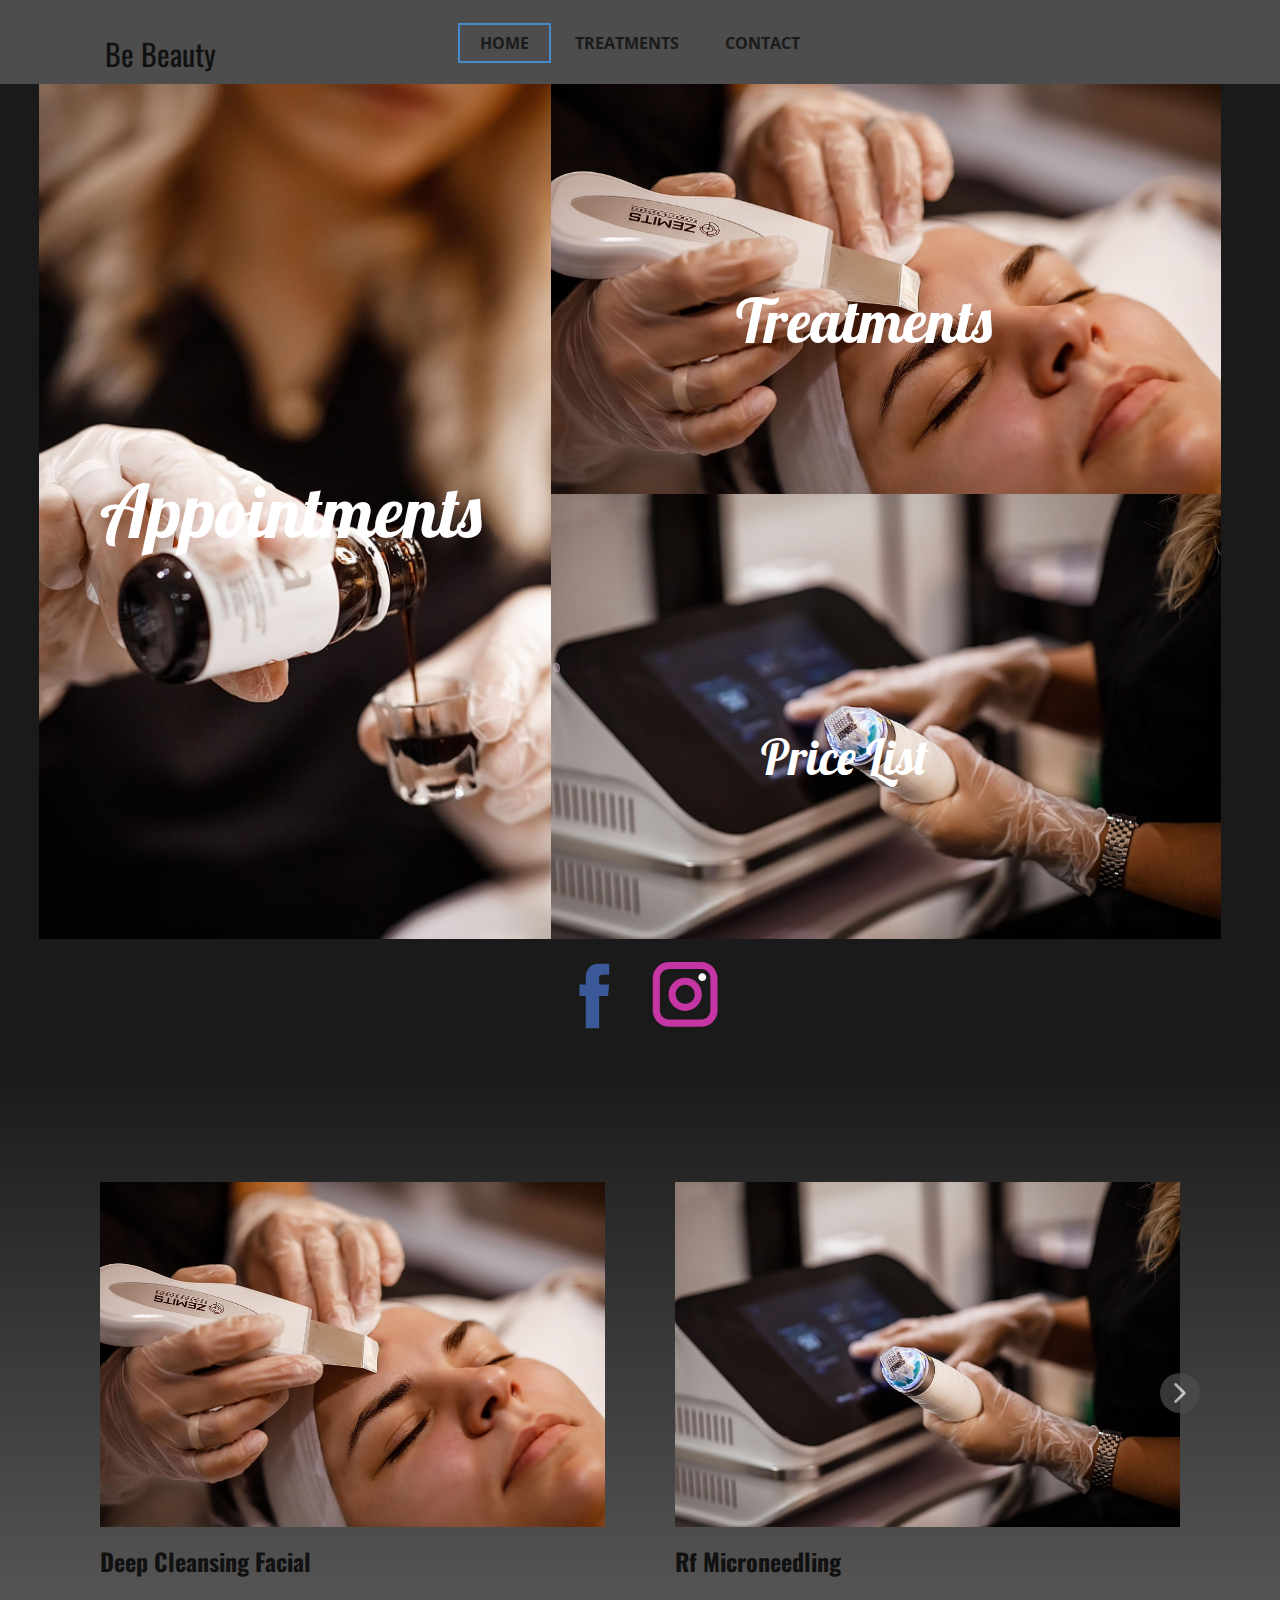
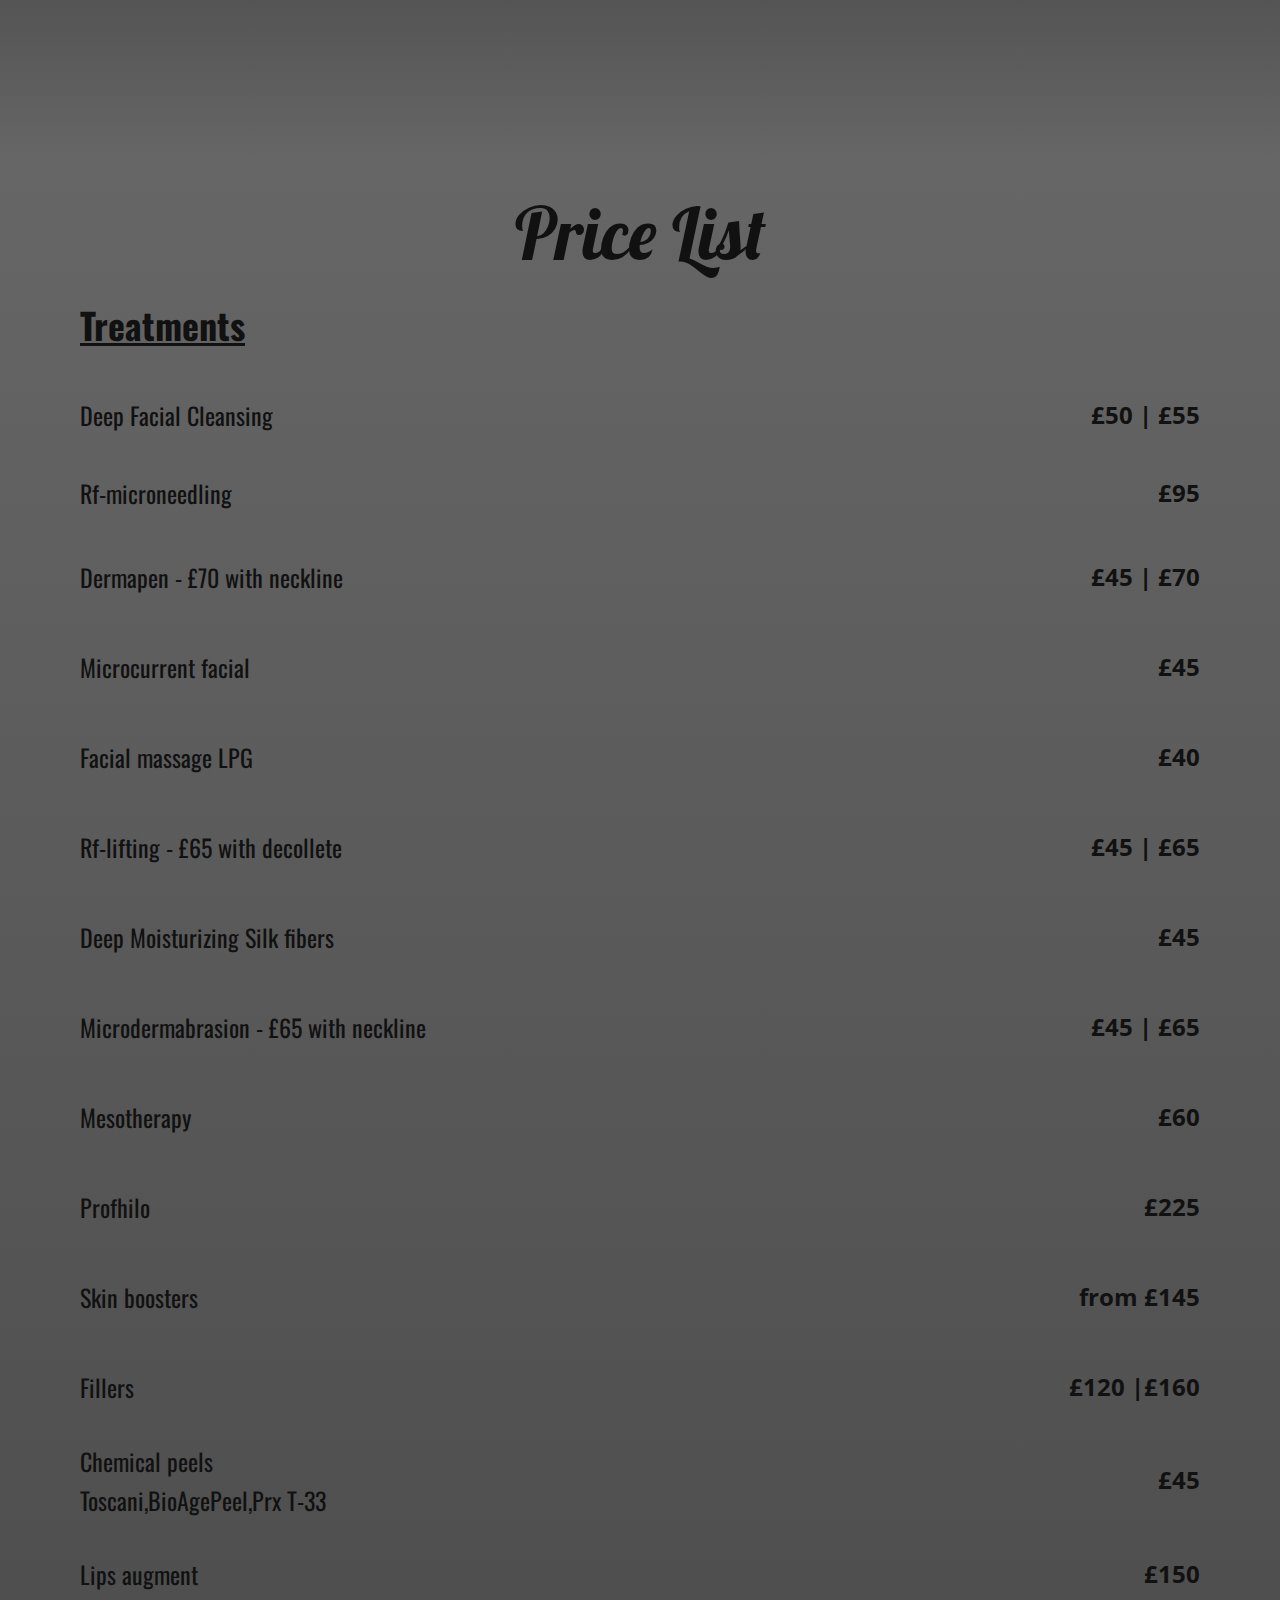
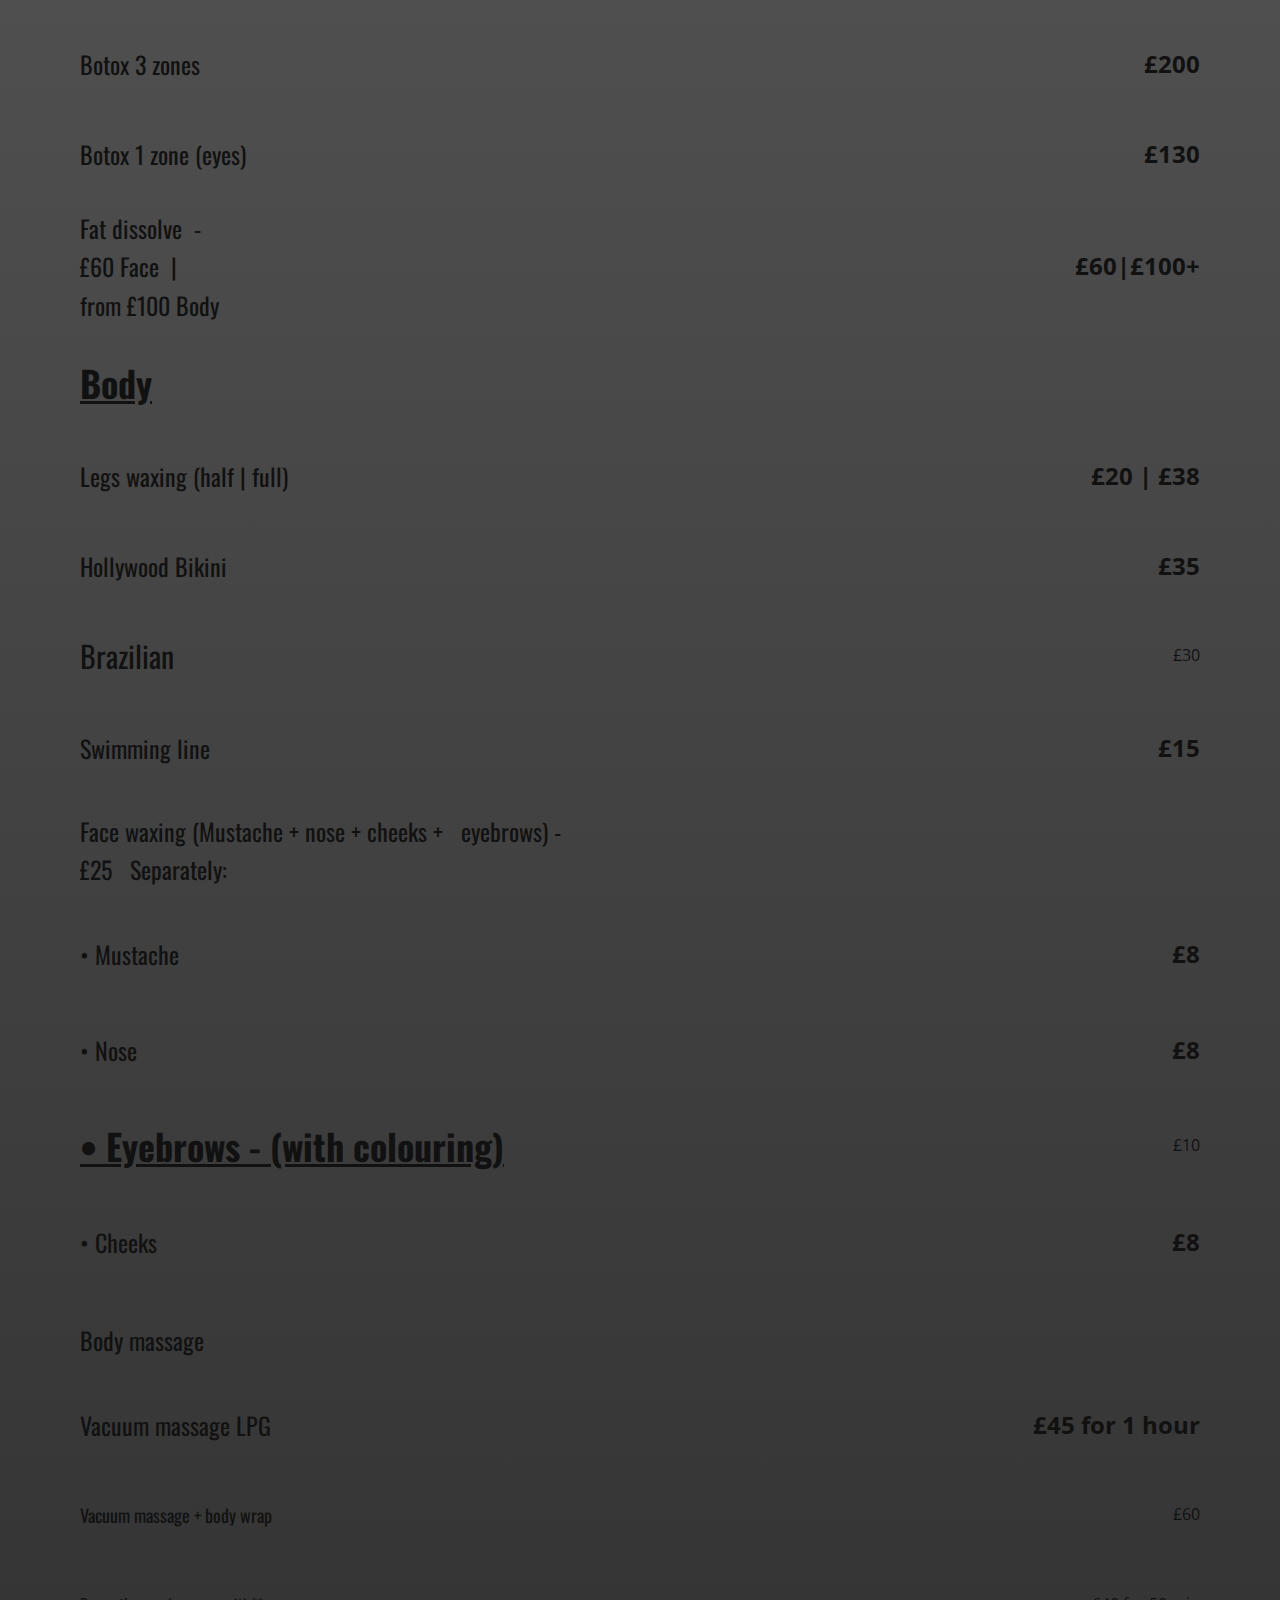
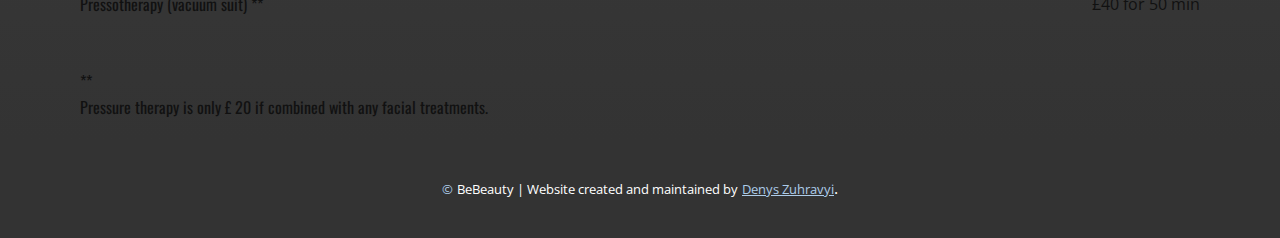
<file: index.html>
<!DOCTYPE html>
<html style="font-size: 16px;" lang="en"><head>
    <meta name="viewport" content="width=device-width, initial-scale=1.0">
    <meta charset="utf-8">
    <meta name="keywords" content="Treatm​ents, Price List">
    <meta name="description" content="">
    <title>Home</title>
    <link rel="stylesheet" href="nicepage.css" media="screen">
<link rel="stylesheet" href="Home.css" media="screen">
    <script class="u-script" type="text/javascript" src="jquery.js" defer=""></script>
    <script class="u-script" type="text/javascript" src="nicepage.js" defer=""></script>
    <meta name="generator" content="Nicepage 5.0.7, nicepage.com">
    
    <link id="u-theme-google-font" rel="stylesheet" href="https://fonts.googleapis.com/css?family=Roboto:100,100i,300,300i,400,400i,500,500i,700,700i,900,900i|Open+Sans:300,300i,400,400i,500,500i,600,600i,700,700i,800,800i">
    <link id="u-page-google-font" rel="stylesheet" href="https://fonts.googleapis.com/css?family=Lobster:400|Oswald:200,300,400,500,600,700">
    
    
    
    
    <script type="application/ld+json">{
		"@context": "http://schema.org",
		"@type": "Organization",
		"name": ""
}</script>
    <meta name="theme-color" content="#478ac9">
    <meta property="og:title" content="Home">
    <meta property="og:type" content="website">
  </head>
  <body data-home-page="Home.html" data-home-page-title="Home" class="u-body u-overlap u-xl-mode" data-lang="en"><header class="u-clearfix u-gradient u-header u-sticky u-sticky-cad2 u-header" id="sec-09fa"><div class="u-clearfix u-sheet u-sheet-1">
        <nav class="u-menu u-menu-one-level u-offcanvas u-menu-1" data-responsive-from="XS">
          <div class="menu-collapse" style="font-size: 1rem; letter-spacing: 0px; font-weight: 700; text-transform: uppercase;">
            <a class="u-button-style u-custom-active-border-color u-custom-border u-custom-border-color u-custom-borders u-custom-hover-border-color u-custom-left-right-menu-spacing u-custom-padding-bottom u-custom-text-active-color u-custom-text-color u-custom-text-decoration u-custom-text-hover-color u-custom-top-bottom-menu-spacing u-nav-link u-text-active-palette-1-base u-text-hover-palette-2-base" href="#" style="">
              <svg class="u-svg-link" preserveAspectRatio="xMidYMin slice" viewBox="0 0 42 42" style=""><use xmlns:xlink="http://www.w3.org/1999/xlink" xlink:href="#svg-cdad"></use></svg>
              <svg class="u-svg-content" viewBox="0 0 42 42" x="0px" y="0px" id="svg-cdad" style="enable-background:new 0 0 42 42;"><path d="M37.059,16H26V4.941C26,2.224,23.718,0,21,0s-5,2.224-5,4.941V16H4.941C2.224,16,0,18.282,0,21s2.224,5,4.941,5H16v11.059
	C16,39.776,18.282,42,21,42s5-2.224,5-4.941V26h11.059C39.776,26,42,23.718,42,21S39.776,16,37.059,16z"></path></svg>
            </a>
          </div>
          <div class="u-custom-menu u-nav-container">
            <ul class="u-nav u-spacing-2 u-unstyled u-nav-1"><li class="u-nav-item"><a class="u-border-2 u-border-active-palette-1-base u-border-hover-palette-1-light-1 u-button-style u-nav-link u-text-active-grey-90 u-text-grey-90 u-text-hover-grey-90" href="Home.html" style="padding: 10px 20px;">Home</a>
</li><li class="u-nav-item"><a class="u-border-2 u-border-active-palette-1-base u-border-hover-palette-1-light-1 u-button-style u-nav-link u-text-active-grey-90 u-text-grey-90 u-text-hover-grey-90" href="Treatments.html" style="padding: 10px 20px;">Treatments</a>
</li><li class="u-nav-item"><a class="u-border-2 u-border-active-palette-1-base u-border-hover-palette-1-light-1 u-button-style u-nav-link u-text-active-grey-90 u-text-grey-90 u-text-hover-grey-90" href="Contact.html" style="padding: 10px 20px;">Contact</a>
</li></ul>
          </div>
          <div class="u-custom-menu u-nav-container-collapse">
            <div class="u-black u-container-style u-inner-container-layout u-menu-one-level u-opacity u-opacity-70 u-sidenav u-sidenav-1" data-offcanvas-width="192.5">
              <div class="u-inner-container-layout u-sidenav-overflow">
                <div class="u-menu-close"></div>
                <ul class="u-align-center u-nav u-popupmenu-items u-unstyled u-nav-2"><li class="u-nav-item"><a class="u-button-style u-nav-link" href="Home.html">Home</a>
</li><li class="u-nav-item"><a class="u-button-style u-nav-link" href="Treatments.html">Treatments</a>
</li><li class="u-nav-item"><a class="u-button-style u-nav-link" href="Contact.html">Contact</a>
</li></ul>
              </div>
            </div>
            <div class="u-black u-menu-overlay u-opacity u-opacity-0"></div>
          </div>
        </nav>
        <p class="u-custom-font u-font-oswald u-text u-text-1">Be Beauty</p>
      </div></header>
    <section class="u-clearfix u-gradient u-section-1" id="sec-1fcc">
      <div class="u-clearfix u-sheet u-sheet-1">
        <img class="u-image u-image-round u-image-1" src="images/WhatsAppImage2023-02-05at18.05.33.jpeg" alt="" data-image-width="1366" data-image-height="2048" data-href="Contact.html" title="Contact">
        <img class="u-image u-image-round u-image-2" src="images/WhatsAppImage2023-02-05at18.06.17.jpeg" alt="" data-image-width="2048" data-image-height="1366" data-href="Treatments.html" title="Treatments">
        <img class="u-image u-image-round u-image-3" src="images/WhatsAppImage2023-02-05at18.05.01.jpeg" alt="" data-image-width="2048" data-image-height="1330" data-href="Home.html#sec-2f7b">
        <h3 class="u-text u-text-default u-text-white u-text-1">
          <a class="u-active-none u-border-none u-btn u-button-link u-button-style u-hover-none u-none u-text-white u-btn-1" href="Contact.html">Appointments</a>
        </h3>
        <h2 class="u-custom-font u-font-lobster u-text u-text-grey-5 u-text-2">
          <a class="u-active-none u-border-none u-btn u-button-link u-button-style u-hover-none u-none u-text-white u-btn-2" href="Treatments.html">Treatm​ents</a>
        </h2>
        <h2 class="u-custom-font u-font-lobster u-text u-text-grey-5 u-text-3">
          <a class="u-active-none u-border-none u-btn u-button-link u-button-style u-hover-none u-none u-text-white u-btn-3" href="Home.html#sec-2f7b">Price List</a>
        </h2>
        <div class="u-social-icons u-spacing-10 u-social-icons-1">
          <a class="u-social-url" title="facebook" target="_blank" href="https://facebook.com/profile.php?id=100009919531616"><span class="u-icon u-social-facebook u-social-icon u-icon-1"><svg class="u-svg-link" preserveAspectRatio="xMidYMin slice" viewBox="0 0 112 112" style=""><use xmlns:xlink="http://www.w3.org/1999/xlink" xlink:href="#svg-b110"></use></svg><svg class="u-svg-content" viewBox="0 0 112 112" x="0" y="0" id="svg-b110"><path fill="currentColor" d="M75.5,28.8H65.4c-1.5,0-4,0.9-4,4.3v9.4h13.9l-1.5,15.8H61.4v45.1H42.8V58.3h-8.8V42.4h8.8V32.2
c0-7.4,3.4-18.8,18.8-18.8h13.8v15.4H75.5z"></path></svg></span>
          </a>
          <a class="u-social-url" title="instagram" target="_blank" href="https://instagram.com/dana.pasl"><span class="u-icon u-social-icon u-social-instagram u-icon-2"><svg class="u-svg-link" preserveAspectRatio="xMidYMin slice" viewBox="0 0 112 112" style=""><use xmlns:xlink="http://www.w3.org/1999/xlink" xlink:href="#svg-58d8"></use></svg><svg class="u-svg-content" viewBox="0 0 112 112" x="0" y="0" id="svg-58d8"><path fill="currentColor" d="M55.9,32.9c-12.8,0-23.2,10.4-23.2,23.2s10.4,23.2,23.2,23.2s23.2-10.4,23.2-23.2S68.7,32.9,55.9,32.9z
	 M55.9,69.4c-7.4,0-13.3-6-13.3-13.3c-0.1-7.4,6-13.3,13.3-13.3s13.3,6,13.3,13.3C69.3,63.5,63.3,69.4,55.9,69.4z"></path><path fill="#FFFFFF" d="M79.7,26.8c-3,0-5.4,2.5-5.4,5.4s2.5,5.4,5.4,5.4c3,0,5.4-2.5,5.4-5.4S82.7,26.8,79.7,26.8z"></path><path fill="currentColor" d="M78.2,11H33.5C21,11,10.8,21.3,10.8,33.7v44.7c0,12.6,10.2,22.8,22.7,22.8h44.7c12.6,0,22.7-10.2,22.7-22.7
	V33.7C100.8,21.1,90.6,11,78.2,11z M91,78.4c0,7.1-5.8,12.8-12.8,12.8H33.5c-7.1,0-12.8-5.8-12.8-12.8V33.7
	c0-7.1,5.8-12.8,12.8-12.8h44.7c7.1,0,12.8,5.8,12.8,12.8V78.4z"></path></svg></span>
          </a>
        </div>
      </div>
    </section>
    <section class="u-align-center u-clearfix u-gradient u-section-2" id="sec-ed28">
      <div class="u-clearfix u-sheet u-valign-middle-lg u-valign-middle-xl u-sheet-1">
        <div class="u-expanded-width u-layout-horizontal u-list u-list-1">
          <div class="u-repeater u-repeater-1">
            <div class="u-align-left u-container-style u-list-item u-repeater-item">
              <div class="u-container-layout u-similar-container u-container-layout-1">
                <img class="u-expanded-width u-image u-image-default u-image-1" alt="" data-image-width="2048" data-image-height="1366" src="images/WhatsAppImage2023-02-05at18.06.17.jpeg">
                <h4 class="u-custom-font u-font-oswald u-text u-text-1"> Deep Cleansing Facial</h4>
              </div>
            </div>
            <div class="u-align-left u-container-style u-list-item u-repeater-item">
              <div class="u-container-layout u-similar-container u-container-layout-2">
                <img class="u-expanded-width u-image u-image-default u-image-2" alt="" data-image-width="2048" data-image-height="1330" src="images/WhatsAppImage2023-02-05at18.05.01.jpeg">
                <h4 class="u-custom-font u-font-oswald u-text u-text-2"> Rf Microneedling</h4>
              </div>
            </div>
            <div class="u-align-left u-container-style u-list-item u-repeater-item">
              <div class="u-container-layout u-similar-container u-container-layout-3">
                <img class="u-expanded-width u-image u-image-default u-image-3" alt="" data-image-width="2048" data-image-height="1410" src="images/WhatsAppImage2023-02-05at18.06.46.jpeg">
                <h4 class="u-custom-font u-font-oswald u-text u-text-3"> Diamond Microdermabrasion</h4>
              </div>
            </div>
            <div class="u-align-left u-container-style u-list-item u-repeater-item">
              <div class="u-container-layout u-similar-container u-container-layout-4">
                <img class="u-expanded-width u-image u-image-default u-image-4" alt="" data-image-width="2048" data-image-height="1384" src="images/WhatsAppImage2023-02-05at18.44.57.jpeg">
                <h4 class="u-custom-font u-font-oswald u-text u-text-4"> No Needle Mesotherapy</h4>
              </div>
            </div>
            <div class="u-align-left u-container-style u-list-item u-repeater-item">
              <div class="u-container-layout u-similar-container u-container-layout-5">
                <img class="u-expanded-width u-image u-image-default u-image-5" alt="" data-image-width="2048" data-image-height="1366" src="images/WhatsAppImage2023-02-05at18.45.17.jpeg">
                <h4 class="u-custom-font u-font-oswald u-text u-text-5">Peels</h4>
              </div>
            </div>
          </div>
          <a class="u-absolute-vcenter u-gallery-nav u-gallery-nav-prev u-grey-70 u-icon-circle u-opacity u-opacity-70 u-spacing-10 u-text-white u-gallery-nav-1" href="#" role="button">
            <span aria-hidden="true">
              <svg viewBox="0 0 451.847 451.847"><path d="M97.141,225.92c0-8.095,3.091-16.192,9.259-22.366L300.689,9.27c12.359-12.359,32.397-12.359,44.751,0
c12.354,12.354,12.354,32.388,0,44.748L173.525,225.92l171.903,171.909c12.354,12.354,12.354,32.391,0,44.744
c-12.354,12.365-32.386,12.365-44.745,0l-194.29-194.281C100.226,242.115,97.141,234.018,97.141,225.92z"></path></svg>
            </span>
            <span class="sr-only">
              <svg viewBox="0 0 451.847 451.847"><path d="M97.141,225.92c0-8.095,3.091-16.192,9.259-22.366L300.689,9.27c12.359-12.359,32.397-12.359,44.751,0
c12.354,12.354,12.354,32.388,0,44.748L173.525,225.92l171.903,171.909c12.354,12.354,12.354,32.391,0,44.744
c-12.354,12.365-32.386,12.365-44.745,0l-194.29-194.281C100.226,242.115,97.141,234.018,97.141,225.92z"></path></svg>
            </span>
          </a>
          <a class="u-absolute-vcenter u-gallery-nav u-gallery-nav-next u-grey-70 u-icon-circle u-opacity u-opacity-70 u-spacing-10 u-text-white u-gallery-nav-2" href="#" role="button">
            <span aria-hidden="true">
              <svg viewBox="0 0 451.846 451.847"><path d="M345.441,248.292L151.154,442.573c-12.359,12.365-32.397,12.365-44.75,0c-12.354-12.354-12.354-32.391,0-44.744
L278.318,225.92L106.409,54.017c-12.354-12.359-12.354-32.394,0-44.748c12.354-12.359,32.391-12.359,44.75,0l194.287,194.284
c6.177,6.18,9.262,14.271,9.262,22.366C354.708,234.018,351.617,242.115,345.441,248.292z"></path></svg>
            </span>
            <span class="sr-only">
              <svg viewBox="0 0 451.846 451.847"><path d="M345.441,248.292L151.154,442.573c-12.359,12.365-32.397,12.365-44.75,0c-12.354-12.354-12.354-32.391,0-44.744
L278.318,225.92L106.409,54.017c-12.354-12.359-12.354-32.394,0-44.748c12.354-12.359,32.391-12.359,44.75,0l194.287,194.284
c6.177,6.18,9.262,14.271,9.262,22.366C354.708,234.018,351.617,242.115,345.441,248.292z"></path></svg>
            </span>
          </a>
        </div>
      </div>
    </section>
    <section class="u-align-center u-clearfix u-gradient u-section-3" id="sec-2f7b">
      <div class="u-clearfix u-sheet u-sheet-1">
        <h1 class="u-custom-font u-font-lobster u-text u-text-default u-title u-text-1">Price List</h1>
        <div class="u-expanded-width u-table u-table-responsive u-table-1">
          <table class="u-table-entity">
            <colgroup>
              <col width="47.5%">
              <col width="52.5%">
            </colgroup>
            <thead class="u-table-header">
              <tr style="height: 103px;">
                <th class="u-custom-font u-font-oswald u-table-cell u-table-cell-1">
                  <span style="font-weight: 700; text-decoration: underline !important; font-size: 2.25rem;">Treatments </span>
                </th>
                <th class="u-table-cell">
                  <br>
                </th>
              </tr>
            </thead>
            <tbody class="u-table-body">
              <tr style="height: 78px;">
                <td class="u-custom-font u-font-oswald u-table-cell u-table-cell-3">Deep Facial Cleansing</td>
                <td class="u-align-right u-table-cell u-table-cell-4">£50 | £55</td>
              </tr>
              <tr style="height: 78px;">
                <td class="u-custom-font u-font-oswald u-table-cell u-table-cell-5">Rf-microneedling</td>
                <td class="u-align-right u-table-cell u-table-cell-6">£95</td>
              </tr>
              <tr style="height: 90px;">
                <td class="u-custom-font u-font-oswald u-table-cell u-table-cell-7">Dermapen - £70 with neckline</td>
                <td class="u-align-right u-table-cell u-table-cell-8">£45 | £70</td>
              </tr>
              <tr style="height: 90px;">
                <td class="u-custom-font u-font-oswald u-table-cell u-table-cell-9">Microcurrent facial&nbsp;</td>
                <td class="u-align-right u-table-cell u-table-cell-10">£45</td>
              </tr>
              <tr style="height: 90px;">
                <td class="u-custom-font u-font-oswald u-table-cell u-table-cell-11">Facial massage LPG</td>
                <td class="u-align-right u-table-cell u-table-cell-12">£40</td>
              </tr>
              <tr style="height: 90px;">
                <td class="u-custom-font u-font-oswald u-table-cell u-table-cell-13">Rf-lifting - £65 with decollete</td>
                <td class="u-align-right u-table-cell u-table-cell-14">£45 | £65</td>
              </tr>
              <tr style="height: 90px;">
                <td class="u-custom-font u-font-oswald u-table-cell u-table-cell-15">Deep Moisturizing Silk fibers</td>
                <td class="u-align-right u-table-cell u-table-cell-16">£45</td>
              </tr>
              <tr style="height: 90px;">
                <td class="u-custom-font u-font-oswald u-table-cell u-table-cell-17">Microdermabrasion - £65 with neckline</td>
                <td class="u-align-right u-table-cell u-table-cell-18">&nbsp;£45 | £65</td>
              </tr>
              <tr style="height: 90px;">
                <td class="u-custom-font u-font-oswald u-table-cell u-table-cell-19">Mesotherapy</td>
                <td class="u-align-right u-table-cell u-table-cell-20">£60</td>
              </tr>
              <tr style="height: 90px;">
                <td class="u-custom-font u-font-oswald u-table-cell u-table-cell-21">Profhilo </td>
                <td class="u-align-right u-table-cell u-table-cell-22">£225</td>
              </tr>
              <tr style="height: 90px;">
                <td class="u-custom-font u-font-oswald u-table-cell u-table-cell-23">Skin boosters </td>
                <td class="u-align-right u-table-cell u-table-cell-24">from £145</td>
              </tr>
              <tr style="height: 90px;">
                <td class="u-custom-font u-font-oswald u-table-cell u-table-cell-25">Fillers</td>
                <td class="u-align-center-xs u-align-right-lg u-align-right-md u-align-right-sm u-align-right-xl u-table-cell u-table-cell-26">£120 |£160</td>
              </tr>
              <tr style="height: 96px;">
                <td class="u-custom-font u-font-oswald u-table-cell u-table-cell-27">Chemical peels <br>Toscani,BioAgePeel,Prx T-33
                </td>
                <td class="u-align-right u-table-cell u-table-cell-28">£45</td>
              </tr>
              <tr style="height: 90px;">
                <td class="u-custom-font u-font-oswald u-table-cell u-table-cell-29">Lips augment</td>
                <td class="u-align-right u-table-cell u-table-cell-30">£150</td>
              </tr>
              <tr style="height: 90px;">
                <td class="u-custom-font u-font-oswald u-table-cell u-table-cell-31">Botox 3 zones</td>
                <td class="u-align-right u-table-cell u-table-cell-32">£200</td>
              </tr>
              <tr style="height: 90px;">
                <td class="u-custom-font u-font-oswald u-table-cell u-table-cell-33">Botox 1 zone  (eyes)</td>
                <td class="u-align-right u-table-cell u-table-cell-34">£130</td>
              </tr>
              <tr style="height: 103px;">
                <td class="u-custom-font u-font-oswald u-table-cell u-table-cell-35">Fat dissolve&nbsp; -&nbsp;<br>£60 Face&nbsp; |&nbsp;<br>from £100 Body
                </td>
                <td class="u-align-right u-table-cell u-table-cell-36">
                  <span style="font-size: 0.875rem;"></span>£60|£100+
                </td>
              </tr>
              <tr style="height: 90px;">
                <td class="u-custom-font u-font-oswald u-table-cell u-table-cell-37">
                  <span style="font-size: 2.25rem; text-decoration: underline !important; font-weight: 700;">Body</span>
                </td>
                <td class="u-align-right u-table-cell u-table-cell-38">
                  <br>
                  <br>
                </td>
              </tr>
              <tr style="height: 90px;">
                <td class="u-custom-font u-font-oswald u-table-cell u-table-cell-39">Legs waxing  (half | full)</td>
                <td class="u-align-right u-table-cell u-table-cell-40">£20 | £38</td>
              </tr>
              <tr style="height: 90px;">
                <td class="u-custom-font u-font-oswald u-table-cell u-table-cell-41">Hollywood Bikini</td>
                <td class="u-align-right u-table-cell u-table-cell-42">£35</td>
              </tr>
              <tr style="height: 90px;">
                <td class="u-custom-font u-font-oswald u-table-cell u-table-cell-43">Brazilian</td>
                <td class="u-align-right u-table-cell u-table-cell-44">£30</td>
              </tr>
              <tr style="height: 94px;">
                <td class="u-custom-font u-font-oswald u-table-cell u-table-cell-45">Swimming line</td>
                <td class="u-align-right u-table-cell u-table-cell-46">&nbsp;£15</td>
              </tr>
              <tr style="height: 111px;">
                <td class="u-custom-font u-font-oswald u-table-cell u-table-cell-47">Face waxing  (Mustache + nose + cheeks +&nbsp; &nbsp;eyebrows) - £25&nbsp; &nbsp;Separately:<br>
                </td>
                <td class="u-table-cell">
                  <br>
                  <br>
                </td>
              </tr>
              <tr style="height: 96px;">
                <td class="u-custom-font u-font-oswald u-table-cell u-table-cell-49">• Mustache</td>
                <td class="u-align-right u-table-cell u-table-cell-50">£8</td>
              </tr>
              <tr style="height: 96px;">
                <td class="u-custom-font u-font-oswald u-table-cell u-table-cell-51">•&nbsp;Nose</td>
                <td class="u-align-right u-table-cell u-table-cell-52">£8</td>
              </tr>
              <tr style="height: 96px;">
                <td class="u-custom-font u-font-oswald u-table-cell u-table-cell-53">•&nbsp;Eyebrows - (with colouring)</td>
                <td class="u-align-right u-table-cell u-table-cell-54">£10</td>
              </tr>
              <tr style="height: 96px;">
                <td class="u-custom-font u-font-oswald u-table-cell u-table-cell-55">•&nbsp;Cheeks&nbsp;</td>
                <td class="u-align-right u-table-cell u-table-cell-56">£8</td>
              </tr>
              <tr style="height: 90px;">
                <td class="u-custom-font u-font-oswald u-table-cell u-table-cell-57">Body massage<span style="text-decoration: underline !important;">
                    <span style="font-weight: 700;">
                      <span style="font-size: 2.25rem;"></span>
                    </span>
                  </span>
                </td>
                <td class="u-table-cell"></td>
              </tr>
              <tr style="height: 90px;">
                <td class="u-custom-font u-font-oswald u-table-cell u-table-cell-59">Vacuum massage LPG</td>
                <td class="u-align-right u-table-cell u-table-cell-60">£45 for 1 hour</td>
              </tr>
              <tr style="height: 90px;">
                <td class="u-custom-font u-font-oswald u-table-cell u-table-cell-61">Vacuum massage + body wrap&nbsp;</td>
                <td class="u-align-right u-table-cell u-table-cell-62">£60</td>
              </tr>
              <tr style="height: 90px;">
                <td class="u-custom-font u-font-oswald u-table-cell u-table-cell-63">Pressotherapy (vacuum suit) **</td>
                <td class="u-align-right u-table-cell u-table-cell-64">£40 for 50 min</td>
              </tr>
              <tr style="height: 90px;">
                <td class="u-custom-font u-font-oswald u-table-cell u-table-cell-65">** <br>Pressure therapy is only £ 20 if combined with any facial treatments.&nbsp;<br>
                </td>
                <td class="u-table-cell"></td>
              </tr>
            </tbody>
          </table>
        </div>
      </div>
    </section>
    
    
    
  <section class="u-backlink u-clearfix u-grey-80"> <a class="u-text"> <span>&copy;</span> </a> <p class="u-text"> <span> BeBeauty | Website created and maintained by</span> </p> <a class="u-link" href="#"> <span>Denys Zuhravyi</span> </a>. </section>
  
  
</body></html>
</file>
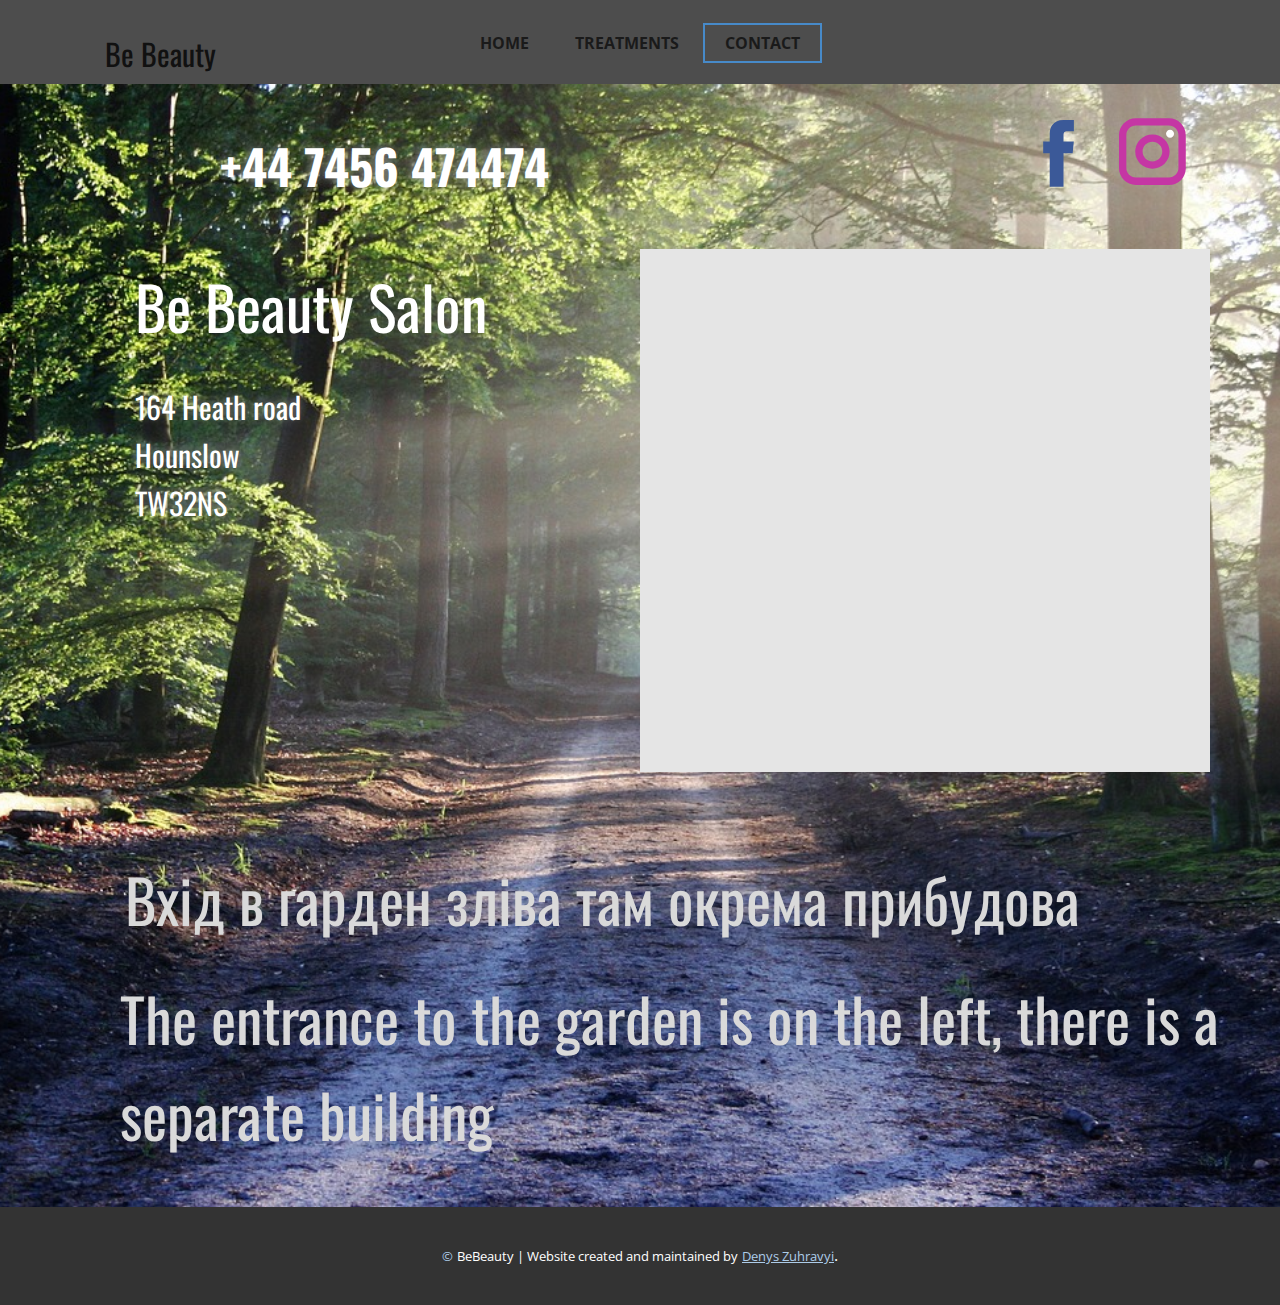
<file: Contact.html>
<!DOCTYPE html>
<html style="font-size: 16px;" lang="en"><head>
    <meta name="viewport" content="width=device-width, initial-scale=1.0">
    <meta charset="utf-8">
    <meta name="keywords" content="Be Beauty Salon">
    <meta name="description" content="">
    <title>Contact</title>
    <link rel="stylesheet" href="nicepage.css" media="screen">
<link rel="stylesheet" href="Contact.css" media="screen">
    <script class="u-script" type="text/javascript" src="jquery.js" defer=""></script>
    <script class="u-script" type="text/javascript" src="nicepage.js" defer=""></script>
    <meta name="generator" content="Nicepage 5.0.7, nicepage.com">
    <link id="u-theme-google-font" rel="stylesheet" href="https://fonts.googleapis.com/css?family=Roboto:100,100i,300,300i,400,400i,500,500i,700,700i,900,900i|Open+Sans:300,300i,400,400i,500,500i,600,600i,700,700i,800,800i">
    <link id="u-page-google-font" rel="stylesheet" href="https://fonts.googleapis.com/css?family=Oswald:200,300,400,500,600,700">
    
    
    <script type="application/ld+json">{
		"@context": "http://schema.org",
		"@type": "Organization",
		"name": ""
}</script>
    <meta name="theme-color" content="#478ac9">
    <meta property="og:title" content="Contact">
    <meta property="og:type" content="website">
  </head>
  <body class="u-body u-xl-mode" data-lang="en"><header class="u-clearfix u-gradient u-header u-sticky u-sticky-cad2 u-header" id="sec-09fa"><div class="u-clearfix u-sheet u-sheet-1">
        <nav class="u-menu u-menu-one-level u-offcanvas u-menu-1" data-responsive-from="XS">
          <div class="menu-collapse" style="font-size: 1rem; letter-spacing: 0px; font-weight: 700; text-transform: uppercase;">
            <a class="u-button-style u-custom-active-border-color u-custom-border u-custom-border-color u-custom-borders u-custom-hover-border-color u-custom-left-right-menu-spacing u-custom-padding-bottom u-custom-text-active-color u-custom-text-color u-custom-text-decoration u-custom-text-hover-color u-custom-top-bottom-menu-spacing u-nav-link u-text-active-palette-1-base u-text-hover-palette-2-base" href="#" style="">
              <svg class="u-svg-link" preserveAspectRatio="xMidYMin slice" viewBox="0 0 42 42" style=""><use xmlns:xlink="http://www.w3.org/1999/xlink" xlink:href="#svg-cdad"></use></svg>
              <svg class="u-svg-content" viewBox="0 0 42 42" x="0px" y="0px" id="svg-cdad" style="enable-background:new 0 0 42 42;"><path d="M37.059,16H26V4.941C26,2.224,23.718,0,21,0s-5,2.224-5,4.941V16H4.941C2.224,16,0,18.282,0,21s2.224,5,4.941,5H16v11.059
	C16,39.776,18.282,42,21,42s5-2.224,5-4.941V26h11.059C39.776,26,42,23.718,42,21S39.776,16,37.059,16z"></path></svg>
            </a>
          </div>
          <div class="u-custom-menu u-nav-container">
            <ul class="u-nav u-spacing-2 u-unstyled u-nav-1"><li class="u-nav-item"><a class="u-border-2 u-border-active-palette-1-base u-border-hover-palette-1-light-1 u-button-style u-nav-link u-text-active-grey-90 u-text-grey-90 u-text-hover-grey-90" href="Home.html" style="padding: 10px 20px;">Home</a>
</li><li class="u-nav-item"><a class="u-border-2 u-border-active-palette-1-base u-border-hover-palette-1-light-1 u-button-style u-nav-link u-text-active-grey-90 u-text-grey-90 u-text-hover-grey-90" href="Treatments.html" style="padding: 10px 20px;">Treatments</a>
</li><li class="u-nav-item"><a class="u-border-2 u-border-active-palette-1-base u-border-hover-palette-1-light-1 u-button-style u-nav-link u-text-active-grey-90 u-text-grey-90 u-text-hover-grey-90" href="Contact.html" style="padding: 10px 20px;">Contact</a>
</li></ul>
          </div>
          <div class="u-custom-menu u-nav-container-collapse">
            <div class="u-black u-container-style u-inner-container-layout u-menu-one-level u-opacity u-opacity-70 u-sidenav u-sidenav-1" data-offcanvas-width="192.5">
              <div class="u-inner-container-layout u-sidenav-overflow">
                <div class="u-menu-close"></div>
                <ul class="u-align-center u-nav u-popupmenu-items u-unstyled u-nav-2"><li class="u-nav-item"><a class="u-button-style u-nav-link" href="Home.html">Home</a>
</li><li class="u-nav-item"><a class="u-button-style u-nav-link" href="Treatments.html">Treatments</a>
</li><li class="u-nav-item"><a class="u-button-style u-nav-link" href="Contact.html">Contact</a>
</li></ul>
              </div>
            </div>
            <div class="u-black u-menu-overlay u-opacity u-opacity-0"></div>
          </div>
        </nav>
        <p class="u-custom-font u-font-oswald u-text u-text-1">Be Beauty</p>
      </div></header>
    <section class="u-clearfix u-image u-section-1" id="sec-767a" data-image-width="1280" data-image-height="853">
      <div class="u-clearfix u-sheet u-sheet-1">
        <div class="u-social-icons u-spacing-10 u-social-icons-1">
          <a class="u-social-url" title="facebook" target="_blank" href="https://www.facebook.com/profile.php?id=100009919531616"><span class="u-icon u-social-facebook u-social-icon u-icon-1"><svg class="u-svg-link" preserveAspectRatio="xMidYMin slice" viewBox="0 0 112 112" style=""><use xmlns:xlink="http://www.w3.org/1999/xlink" xlink:href="#svg-f075"></use></svg><svg class="u-svg-content" viewBox="0 0 112 112" x="0" y="0" id="svg-f075"><path fill="currentColor" d="M75.5,28.8H65.4c-1.5,0-4,0.9-4,4.3v9.4h13.9l-1.5,15.8H61.4v45.1H42.8V58.3h-8.8V42.4h8.8V32.2
c0-7.4,3.4-18.8,18.8-18.8h13.8v15.4H75.5z"></path></svg></span>
          </a>
          <a class="u-social-url" title="instagram" target="_blank" href="https://www.instagram.com/dana.pasl/"><span class="u-icon u-social-icon u-social-instagram u-icon-2"><svg class="u-svg-link" preserveAspectRatio="xMidYMin slice" viewBox="0 0 112 112" style=""><use xmlns:xlink="http://www.w3.org/1999/xlink" xlink:href="#svg-4c38"></use></svg><svg class="u-svg-content" viewBox="0 0 112 112" x="0" y="0" id="svg-4c38"><path fill="currentColor" d="M55.9,32.9c-12.8,0-23.2,10.4-23.2,23.2s10.4,23.2,23.2,23.2s23.2-10.4,23.2-23.2S68.7,32.9,55.9,32.9z
	 M55.9,69.4c-7.4,0-13.3-6-13.3-13.3c-0.1-7.4,6-13.3,13.3-13.3s13.3,6,13.3,13.3C69.3,63.5,63.3,69.4,55.9,69.4z"></path><path fill="#FFFFFF" d="M79.7,26.8c-3,0-5.4,2.5-5.4,5.4s2.5,5.4,5.4,5.4c3,0,5.4-2.5,5.4-5.4S82.7,26.8,79.7,26.8z"></path><path fill="currentColor" d="M78.2,11H33.5C21,11,10.8,21.3,10.8,33.7v44.7c0,12.6,10.2,22.8,22.7,22.8h44.7c12.6,0,22.7-10.2,22.7-22.7
	V33.7C100.8,21.1,90.6,11,78.2,11z M91,78.4c0,7.1-5.8,12.8-12.8,12.8H33.5c-7.1,0-12.8-5.8-12.8-12.8V33.7
	c0-7.1,5.8-12.8,12.8-12.8h44.7c7.1,0,12.8,5.8,12.8,12.8V78.4z"></path></svg></span>
          </a>
        </div>
        <p class="u-custom-font u-font-oswald u-text u-text-palette-5-light-2 u-text-1">
          <a class="u-active-none u-border-none u-btn u-button-link u-button-style u-hover-none u-none u-text-white u-btn-1" href="tel:+44 7456 474474">+44 7456 474474</a>
        </p>
        <div class="u-clearfix u-expanded-width u-layout-wrap u-layout-wrap-1">
          <div class="u-layout" style="">
            <div class="u-layout-row" style="">
              <div class="u-align-left-lg u-align-left-md u-align-left-sm u-align-left-xl u-container-style u-layout-cell u-left-cell u-size-30 u-layout-cell-1">
                <div class="u-container-layout u-container-layout-1">
                  <h2 class="u-align-center-xs u-custom-font u-font-oswald u-text u-text-white u-text-2">Be Beauty Salon</h2>
                  <p class="u-align-left-xs u-custom-font u-font-oswald u-text u-text-white u-text-3"> 164 Heath road <br>Hounslow <br>TW32NS<span style="font-weight: 700;"></span>&nbsp;
                  </p>
                </div>
              </div>
              <div class="u-container-style u-layout-cell u-right-cell u-size-30 u-layout-cell-2">
                <div class="u-container-layout u-container-layout-2">
                  <div class="u-expanded u-grey-10 u-map">
                    <div class="embed-responsive">
                      <iframe class="embed-responsive-item" src="//maps.google.com/maps?output=embed&amp;q=164%20Heath%20road%20%0AHounslow%20%0ATW32NS%20&amp;t=m" data-map="[base64]"></iframe>
                    </div>
                  </div>
                </div>
              </div>
            </div>
          </div>
        </div>
        <h3 class="u-custom-font u-font-oswald u-text u-text-4"> Вхід в гарден зліва там окрема прибудова</h3>
        <p class="u-custom-font u-font-oswald u-text u-text-grey-15 u-text-5" data-animation-name="" data-animation-duration="0" data-animation-delay="0" data-animation-direction=""> The entrance to the garden is on the left, there is a separate building</p>
      </div>
    </section>
    
    
  <section class="u-backlink u-clearfix u-grey-80"> <a class="u-text"> <span>&copy;</span> </a> <p class="u-text"> <span> BeBeauty | Website created and maintained by</span> </p> <a class="u-link" href="#"> <span>Denys Zuhravyi</span> </a>. </section>
  
</body></html>
</file>
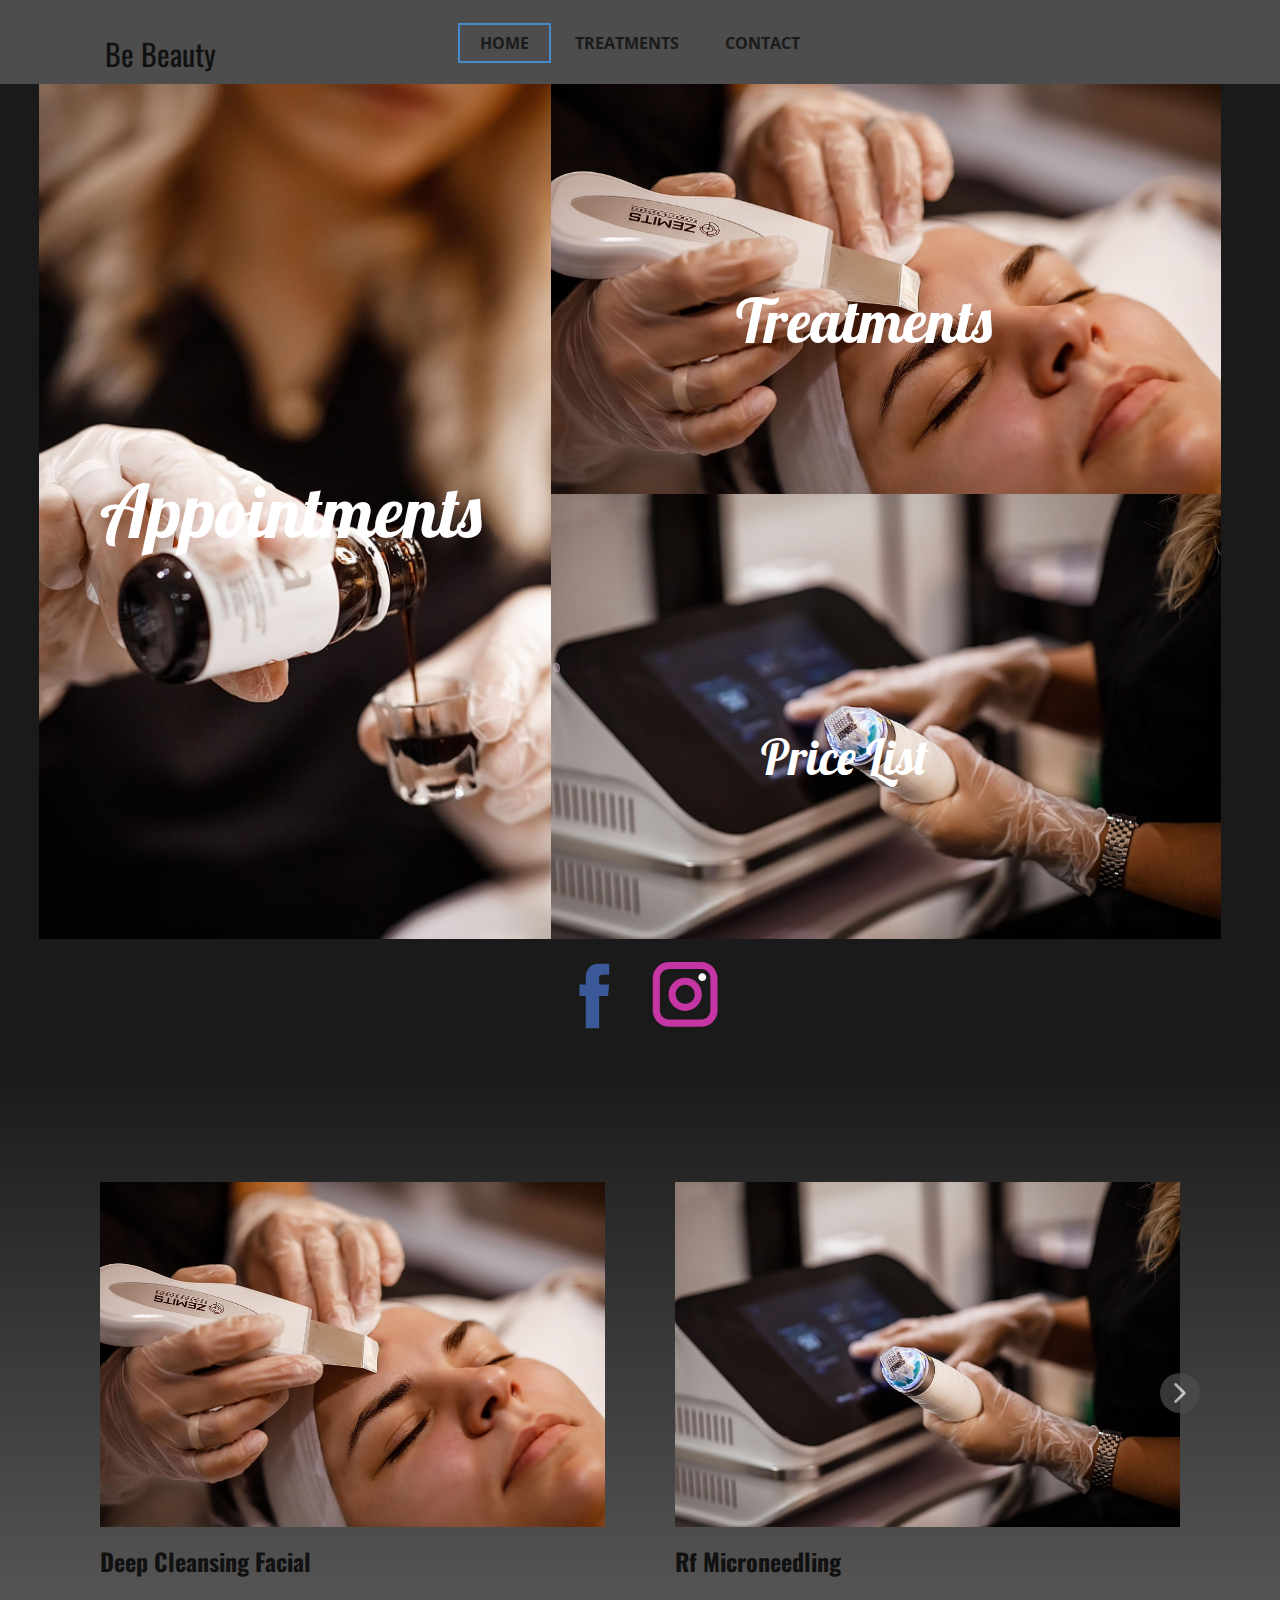
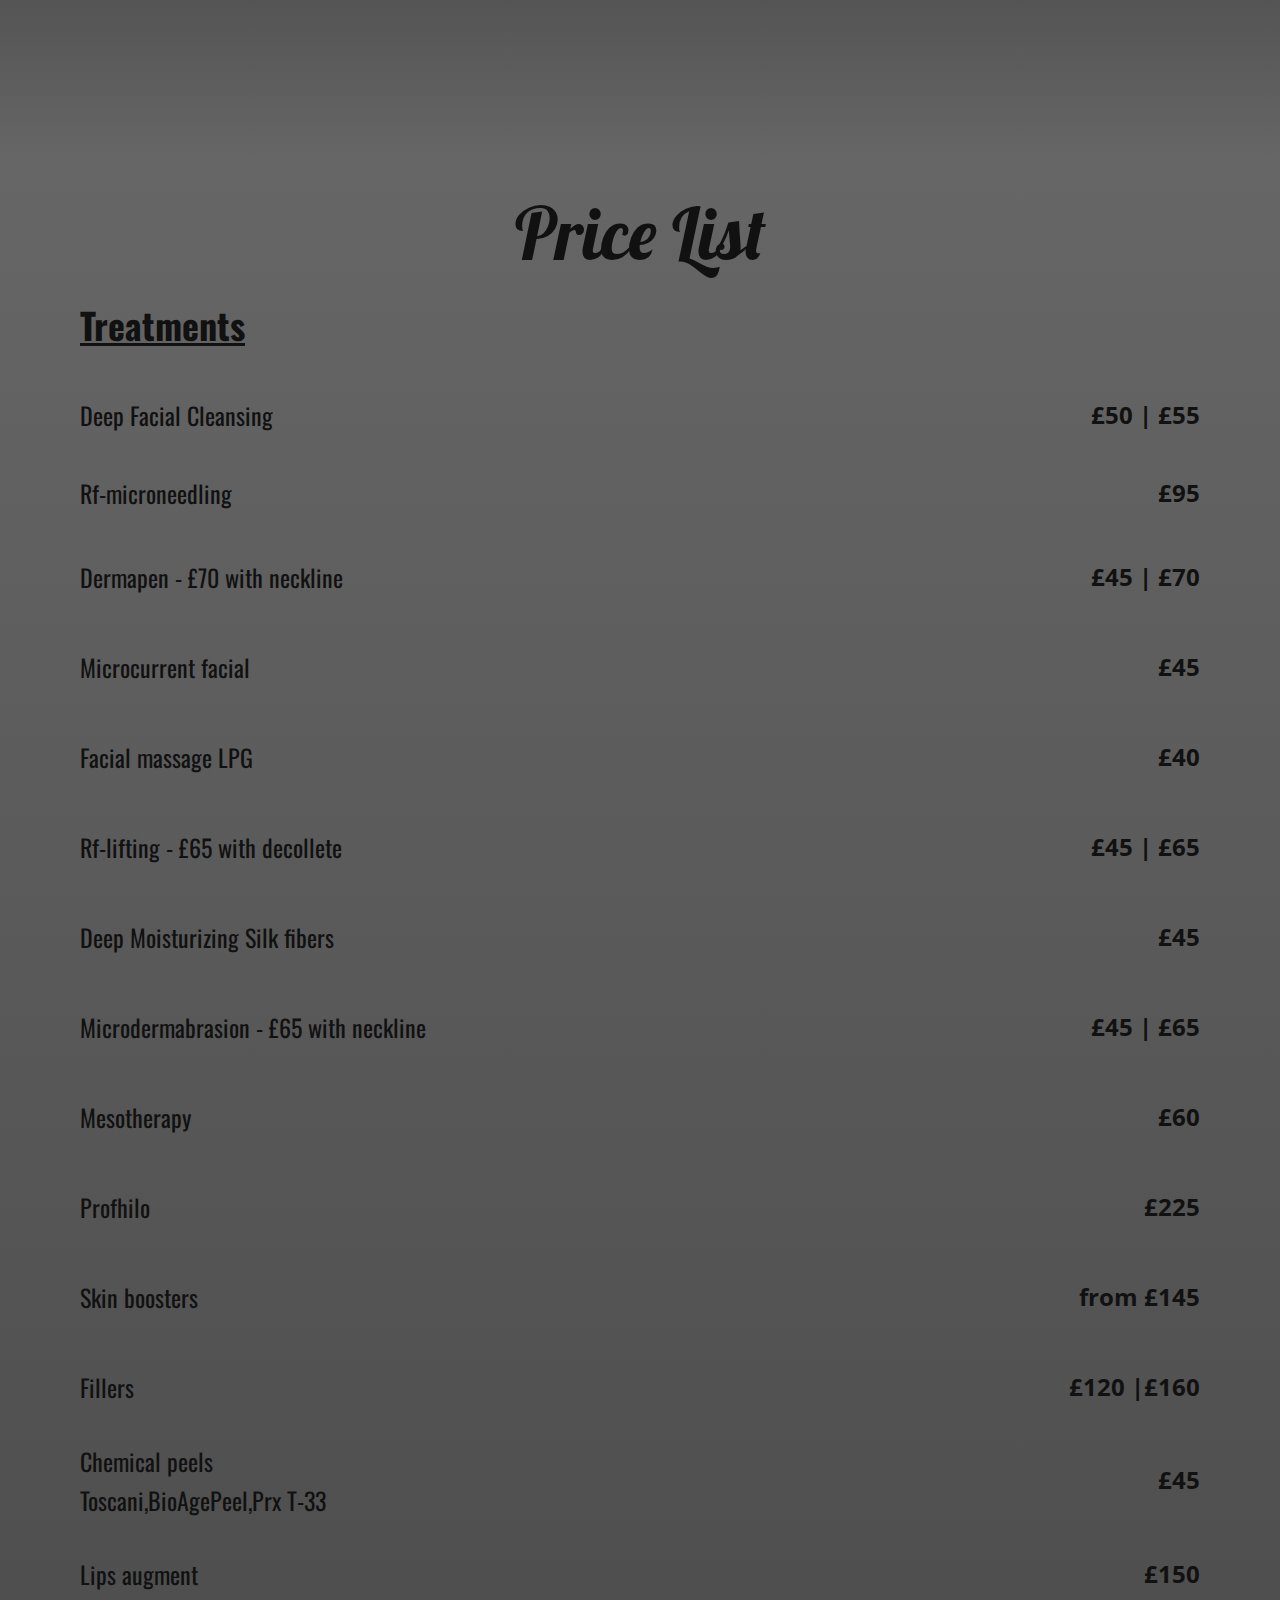
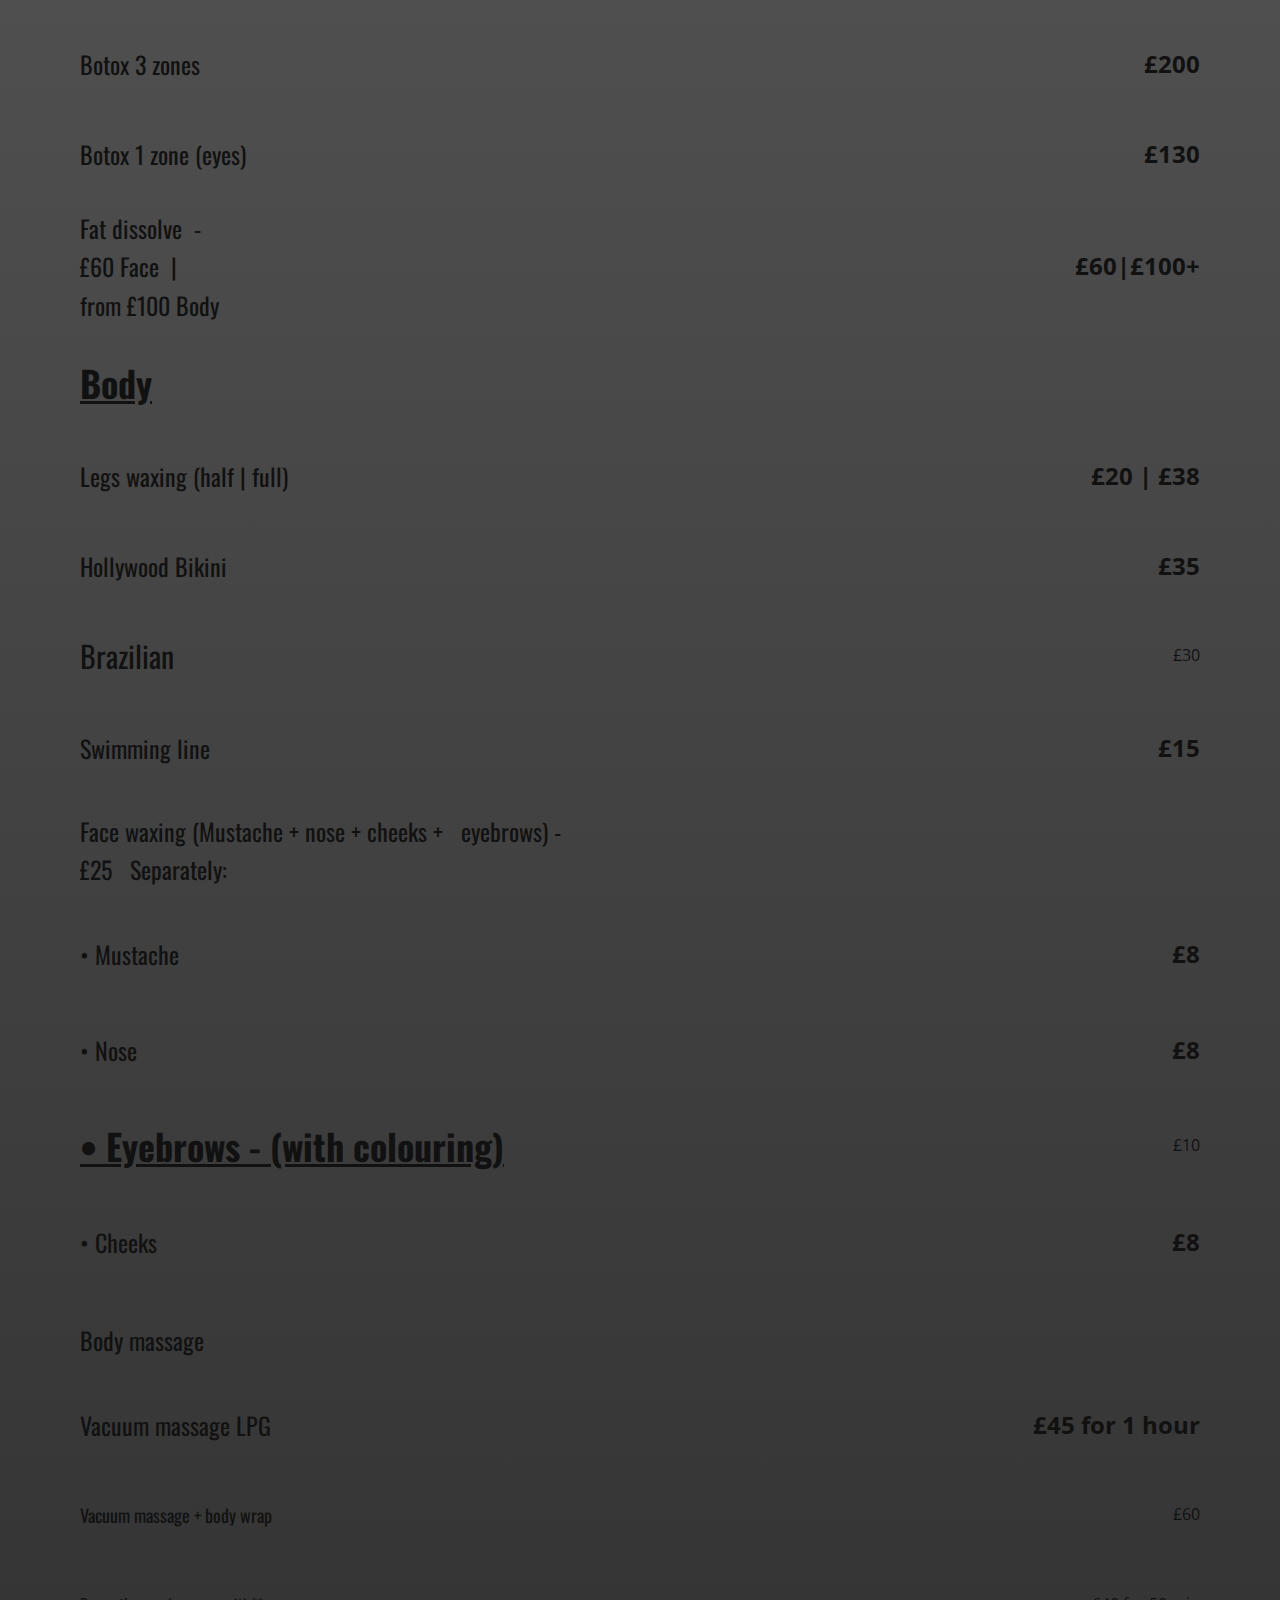
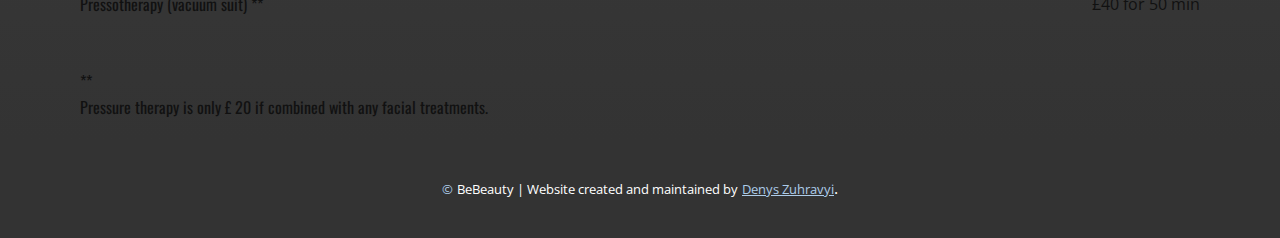
<file: Home.html>
<!DOCTYPE html>
<html style="font-size: 16px;" lang="en"><head>
    <meta name="viewport" content="width=device-width, initial-scale=1.0">
    <meta charset="utf-8">
    <meta name="keywords" content="Treatm​ents, Price List">
    <meta name="description" content="">
    <title>Home</title>
    <link rel="stylesheet" href="nicepage.css" media="screen">
<link rel="stylesheet" href="Home.css" media="screen">
    <script class="u-script" type="text/javascript" src="jquery.js" defer=""></script>
    <script class="u-script" type="text/javascript" src="nicepage.js" defer=""></script>
    <meta name="generator" content="Nicepage 5.0.7, nicepage.com">
    
    <link id="u-theme-google-font" rel="stylesheet" href="https://fonts.googleapis.com/css?family=Roboto:100,100i,300,300i,400,400i,500,500i,700,700i,900,900i|Open+Sans:300,300i,400,400i,500,500i,600,600i,700,700i,800,800i">
    <link id="u-page-google-font" rel="stylesheet" href="https://fonts.googleapis.com/css?family=Lobster:400|Oswald:200,300,400,500,600,700">
    
    
    
    
    <script type="application/ld+json">{
		"@context": "http://schema.org",
		"@type": "Organization",
		"name": ""
}</script>
    <meta name="theme-color" content="#478ac9">
    <meta property="og:title" content="Home">
    <meta property="og:type" content="website">
  </head>
  <body class="u-body u-overlap u-xl-mode" data-lang="en"><header class="u-clearfix u-gradient u-header u-sticky u-sticky-cad2 u-header" id="sec-09fa"><div class="u-clearfix u-sheet u-sheet-1">
        <nav class="u-menu u-menu-one-level u-offcanvas u-menu-1" data-responsive-from="XS">
          <div class="menu-collapse" style="font-size: 1rem; letter-spacing: 0px; font-weight: 700; text-transform: uppercase;">
            <a class="u-button-style u-custom-active-border-color u-custom-border u-custom-border-color u-custom-borders u-custom-hover-border-color u-custom-left-right-menu-spacing u-custom-padding-bottom u-custom-text-active-color u-custom-text-color u-custom-text-decoration u-custom-text-hover-color u-custom-top-bottom-menu-spacing u-nav-link u-text-active-palette-1-base u-text-hover-palette-2-base" href="#" style="">
              <svg class="u-svg-link" preserveAspectRatio="xMidYMin slice" viewBox="0 0 42 42" style=""><use xmlns:xlink="http://www.w3.org/1999/xlink" xlink:href="#svg-cdad"></use></svg>
              <svg class="u-svg-content" viewBox="0 0 42 42" x="0px" y="0px" id="svg-cdad" style="enable-background:new 0 0 42 42;"><path d="M37.059,16H26V4.941C26,2.224,23.718,0,21,0s-5,2.224-5,4.941V16H4.941C2.224,16,0,18.282,0,21s2.224,5,4.941,5H16v11.059
	C16,39.776,18.282,42,21,42s5-2.224,5-4.941V26h11.059C39.776,26,42,23.718,42,21S39.776,16,37.059,16z"></path></svg>
            </a>
          </div>
          <div class="u-custom-menu u-nav-container">
            <ul class="u-nav u-spacing-2 u-unstyled u-nav-1"><li class="u-nav-item"><a class="u-border-2 u-border-active-palette-1-base u-border-hover-palette-1-light-1 u-button-style u-nav-link u-text-active-grey-90 u-text-grey-90 u-text-hover-grey-90" href="Home.html" style="padding: 10px 20px;">Home</a>
</li><li class="u-nav-item"><a class="u-border-2 u-border-active-palette-1-base u-border-hover-palette-1-light-1 u-button-style u-nav-link u-text-active-grey-90 u-text-grey-90 u-text-hover-grey-90" href="Treatments.html" style="padding: 10px 20px;">Treatments</a>
</li><li class="u-nav-item"><a class="u-border-2 u-border-active-palette-1-base u-border-hover-palette-1-light-1 u-button-style u-nav-link u-text-active-grey-90 u-text-grey-90 u-text-hover-grey-90" href="Contact.html" style="padding: 10px 20px;">Contact</a>
</li></ul>
          </div>
          <div class="u-custom-menu u-nav-container-collapse">
            <div class="u-black u-container-style u-inner-container-layout u-menu-one-level u-opacity u-opacity-70 u-sidenav u-sidenav-1" data-offcanvas-width="192.5">
              <div class="u-inner-container-layout u-sidenav-overflow">
                <div class="u-menu-close"></div>
                <ul class="u-align-center u-nav u-popupmenu-items u-unstyled u-nav-2"><li class="u-nav-item"><a class="u-button-style u-nav-link" href="Home.html">Home</a>
</li><li class="u-nav-item"><a class="u-button-style u-nav-link" href="Treatments.html">Treatments</a>
</li><li class="u-nav-item"><a class="u-button-style u-nav-link" href="Contact.html">Contact</a>
</li></ul>
              </div>
            </div>
            <div class="u-black u-menu-overlay u-opacity u-opacity-0"></div>
          </div>
        </nav>
        <p class="u-custom-font u-font-oswald u-text u-text-1">Be Beauty</p>
      </div></header>
    <section class="u-clearfix u-gradient u-section-1" id="sec-1fcc">
      <div class="u-clearfix u-sheet u-sheet-1">
        <img class="u-image u-image-round u-image-1" src="images/WhatsAppImage2023-02-05at18.05.33.jpeg" alt="" data-image-width="1366" data-image-height="2048" data-href="Contact.html" title="Contact">
        <img class="u-image u-image-round u-image-2" src="images/WhatsAppImage2023-02-05at18.06.17.jpeg" alt="" data-image-width="2048" data-image-height="1366" data-href="Treatments.html" title="Treatments">
        <img class="u-image u-image-round u-image-3" src="images/WhatsAppImage2023-02-05at18.05.01.jpeg" alt="" data-image-width="2048" data-image-height="1330" data-href="Home.html#sec-2f7b">
        <h3 class="u-text u-text-default u-text-white u-text-1">
          <a class="u-active-none u-border-none u-btn u-button-link u-button-style u-hover-none u-none u-text-white u-btn-1" href="Contact.html">Appointments</a>
        </h3>
        <h2 class="u-custom-font u-font-lobster u-text u-text-grey-5 u-text-2">
          <a class="u-active-none u-border-none u-btn u-button-link u-button-style u-hover-none u-none u-text-white u-btn-2" href="Treatments.html">Treatm​ents</a>
        </h2>
        <h2 class="u-custom-font u-font-lobster u-text u-text-grey-5 u-text-3">
          <a class="u-active-none u-border-none u-btn u-button-link u-button-style u-hover-none u-none u-text-white u-btn-3" href="Home.html#sec-2f7b">Price List</a>
        </h2>
        <div class="u-social-icons u-spacing-10 u-social-icons-1">
          <a class="u-social-url" title="facebook" target="_blank" href="https://facebook.com/profile.php?id=100009919531616"><span class="u-icon u-social-facebook u-social-icon u-icon-1"><svg class="u-svg-link" preserveAspectRatio="xMidYMin slice" viewBox="0 0 112 112" style=""><use xmlns:xlink="http://www.w3.org/1999/xlink" xlink:href="#svg-b110"></use></svg><svg class="u-svg-content" viewBox="0 0 112 112" x="0" y="0" id="svg-b110"><path fill="currentColor" d="M75.5,28.8H65.4c-1.5,0-4,0.9-4,4.3v9.4h13.9l-1.5,15.8H61.4v45.1H42.8V58.3h-8.8V42.4h8.8V32.2
c0-7.4,3.4-18.8,18.8-18.8h13.8v15.4H75.5z"></path></svg></span>
          </a>
          <a class="u-social-url" title="instagram" target="_blank" href="https://instagram.com/dana.pasl"><span class="u-icon u-social-icon u-social-instagram u-icon-2"><svg class="u-svg-link" preserveAspectRatio="xMidYMin slice" viewBox="0 0 112 112" style=""><use xmlns:xlink="http://www.w3.org/1999/xlink" xlink:href="#svg-58d8"></use></svg><svg class="u-svg-content" viewBox="0 0 112 112" x="0" y="0" id="svg-58d8"><path fill="currentColor" d="M55.9,32.9c-12.8,0-23.2,10.4-23.2,23.2s10.4,23.2,23.2,23.2s23.2-10.4,23.2-23.2S68.7,32.9,55.9,32.9z
	 M55.9,69.4c-7.4,0-13.3-6-13.3-13.3c-0.1-7.4,6-13.3,13.3-13.3s13.3,6,13.3,13.3C69.3,63.5,63.3,69.4,55.9,69.4z"></path><path fill="#FFFFFF" d="M79.7,26.8c-3,0-5.4,2.5-5.4,5.4s2.5,5.4,5.4,5.4c3,0,5.4-2.5,5.4-5.4S82.7,26.8,79.7,26.8z"></path><path fill="currentColor" d="M78.2,11H33.5C21,11,10.8,21.3,10.8,33.7v44.7c0,12.6,10.2,22.8,22.7,22.8h44.7c12.6,0,22.7-10.2,22.7-22.7
	V33.7C100.8,21.1,90.6,11,78.2,11z M91,78.4c0,7.1-5.8,12.8-12.8,12.8H33.5c-7.1,0-12.8-5.8-12.8-12.8V33.7
	c0-7.1,5.8-12.8,12.8-12.8h44.7c7.1,0,12.8,5.8,12.8,12.8V78.4z"></path></svg></span>
          </a>
        </div>
      </div>
    </section>
    <section class="u-align-center u-clearfix u-gradient u-section-2" id="sec-ed28">
      <div class="u-clearfix u-sheet u-valign-middle-lg u-valign-middle-xl u-sheet-1">
        <div class="u-expanded-width u-layout-horizontal u-list u-list-1">
          <div class="u-repeater u-repeater-1">
            <div class="u-align-left u-container-style u-list-item u-repeater-item">
              <div class="u-container-layout u-similar-container u-container-layout-1">
                <img class="u-expanded-width u-image u-image-default u-image-1" alt="" data-image-width="2048" data-image-height="1366" src="images/WhatsAppImage2023-02-05at18.06.17.jpeg">
                <h4 class="u-custom-font u-font-oswald u-text u-text-1"> Deep Cleansing Facial</h4>
              </div>
            </div>
            <div class="u-align-left u-container-style u-list-item u-repeater-item">
              <div class="u-container-layout u-similar-container u-container-layout-2">
                <img class="u-expanded-width u-image u-image-default u-image-2" alt="" data-image-width="2048" data-image-height="1330" src="images/WhatsAppImage2023-02-05at18.05.01.jpeg">
                <h4 class="u-custom-font u-font-oswald u-text u-text-2"> Rf Microneedling</h4>
              </div>
            </div>
            <div class="u-align-left u-container-style u-list-item u-repeater-item">
              <div class="u-container-layout u-similar-container u-container-layout-3">
                <img class="u-expanded-width u-image u-image-default u-image-3" alt="" data-image-width="2048" data-image-height="1410" src="images/WhatsAppImage2023-02-05at18.06.46.jpeg">
                <h4 class="u-custom-font u-font-oswald u-text u-text-3"> Diamond Microdermabrasion</h4>
              </div>
            </div>
            <div class="u-align-left u-container-style u-list-item u-repeater-item">
              <div class="u-container-layout u-similar-container u-container-layout-4">
                <img class="u-expanded-width u-image u-image-default u-image-4" alt="" data-image-width="2048" data-image-height="1384" src="images/WhatsAppImage2023-02-05at18.44.57.jpeg">
                <h4 class="u-custom-font u-font-oswald u-text u-text-4"> No Needle Mesotherapy</h4>
              </div>
            </div>
            <div class="u-align-left u-container-style u-list-item u-repeater-item">
              <div class="u-container-layout u-similar-container u-container-layout-5">
                <img class="u-expanded-width u-image u-image-default u-image-5" alt="" data-image-width="2048" data-image-height="1366" src="images/WhatsAppImage2023-02-05at18.45.17.jpeg">
                <h4 class="u-custom-font u-font-oswald u-text u-text-5">Peels</h4>
              </div>
            </div>
          </div>
          <a class="u-absolute-vcenter u-gallery-nav u-gallery-nav-prev u-grey-70 u-icon-circle u-opacity u-opacity-70 u-spacing-10 u-text-white u-gallery-nav-1" href="#" role="button">
            <span aria-hidden="true">
              <svg viewBox="0 0 451.847 451.847"><path d="M97.141,225.92c0-8.095,3.091-16.192,9.259-22.366L300.689,9.27c12.359-12.359,32.397-12.359,44.751,0
c12.354,12.354,12.354,32.388,0,44.748L173.525,225.92l171.903,171.909c12.354,12.354,12.354,32.391,0,44.744
c-12.354,12.365-32.386,12.365-44.745,0l-194.29-194.281C100.226,242.115,97.141,234.018,97.141,225.92z"></path></svg>
            </span>
            <span class="sr-only">
              <svg viewBox="0 0 451.847 451.847"><path d="M97.141,225.92c0-8.095,3.091-16.192,9.259-22.366L300.689,9.27c12.359-12.359,32.397-12.359,44.751,0
c12.354,12.354,12.354,32.388,0,44.748L173.525,225.92l171.903,171.909c12.354,12.354,12.354,32.391,0,44.744
c-12.354,12.365-32.386,12.365-44.745,0l-194.29-194.281C100.226,242.115,97.141,234.018,97.141,225.92z"></path></svg>
            </span>
          </a>
          <a class="u-absolute-vcenter u-gallery-nav u-gallery-nav-next u-grey-70 u-icon-circle u-opacity u-opacity-70 u-spacing-10 u-text-white u-gallery-nav-2" href="#" role="button">
            <span aria-hidden="true">
              <svg viewBox="0 0 451.846 451.847"><path d="M345.441,248.292L151.154,442.573c-12.359,12.365-32.397,12.365-44.75,0c-12.354-12.354-12.354-32.391,0-44.744
L278.318,225.92L106.409,54.017c-12.354-12.359-12.354-32.394,0-44.748c12.354-12.359,32.391-12.359,44.75,0l194.287,194.284
c6.177,6.18,9.262,14.271,9.262,22.366C354.708,234.018,351.617,242.115,345.441,248.292z"></path></svg>
            </span>
            <span class="sr-only">
              <svg viewBox="0 0 451.846 451.847"><path d="M345.441,248.292L151.154,442.573c-12.359,12.365-32.397,12.365-44.75,0c-12.354-12.354-12.354-32.391,0-44.744
L278.318,225.92L106.409,54.017c-12.354-12.359-12.354-32.394,0-44.748c12.354-12.359,32.391-12.359,44.75,0l194.287,194.284
c6.177,6.18,9.262,14.271,9.262,22.366C354.708,234.018,351.617,242.115,345.441,248.292z"></path></svg>
            </span>
          </a>
        </div>
      </div>
    </section>
    <section class="u-align-center u-clearfix u-gradient u-section-3" id="sec-2f7b">
      <div class="u-clearfix u-sheet u-sheet-1">
        <h1 class="u-custom-font u-font-lobster u-text u-text-default u-title u-text-1">Price List</h1>
        <div class="u-expanded-width u-table u-table-responsive u-table-1">
          <table class="u-table-entity">
            <colgroup>
              <col width="47.5%">
              <col width="52.5%">
            </colgroup>
            <thead class="u-table-header">
              <tr style="height: 103px;">
                <th class="u-custom-font u-font-oswald u-table-cell u-table-cell-1">
                  <span style="font-weight: 700; text-decoration: underline !important; font-size: 2.25rem;">Treatments </span>
                </th>
                <th class="u-table-cell">
                  <br>
                </th>
              </tr>
            </thead>
            <tbody class="u-table-body">
              <tr style="height: 78px;">
                <td class="u-custom-font u-font-oswald u-table-cell u-table-cell-3">Deep Facial Cleansing</td>
                <td class="u-align-right u-table-cell u-table-cell-4">£50 | £55</td>
              </tr>
              <tr style="height: 78px;">
                <td class="u-custom-font u-font-oswald u-table-cell u-table-cell-5">Rf-microneedling</td>
                <td class="u-align-right u-table-cell u-table-cell-6">£95</td>
              </tr>
              <tr style="height: 90px;">
                <td class="u-custom-font u-font-oswald u-table-cell u-table-cell-7">Dermapen - £70 with neckline</td>
                <td class="u-align-right u-table-cell u-table-cell-8">£45 | £70</td>
              </tr>
              <tr style="height: 90px;">
                <td class="u-custom-font u-font-oswald u-table-cell u-table-cell-9">Microcurrent facial&nbsp;</td>
                <td class="u-align-right u-table-cell u-table-cell-10">£45</td>
              </tr>
              <tr style="height: 90px;">
                <td class="u-custom-font u-font-oswald u-table-cell u-table-cell-11">Facial massage LPG</td>
                <td class="u-align-right u-table-cell u-table-cell-12">£40</td>
              </tr>
              <tr style="height: 90px;">
                <td class="u-custom-font u-font-oswald u-table-cell u-table-cell-13">Rf-lifting - £65 with decollete</td>
                <td class="u-align-right u-table-cell u-table-cell-14">£45 | £65</td>
              </tr>
              <tr style="height: 90px;">
                <td class="u-custom-font u-font-oswald u-table-cell u-table-cell-15">Deep Moisturizing Silk fibers</td>
                <td class="u-align-right u-table-cell u-table-cell-16">£45</td>
              </tr>
              <tr style="height: 90px;">
                <td class="u-custom-font u-font-oswald u-table-cell u-table-cell-17">Microdermabrasion - £65 with neckline</td>
                <td class="u-align-right u-table-cell u-table-cell-18">&nbsp;£45 | £65</td>
              </tr>
              <tr style="height: 90px;">
                <td class="u-custom-font u-font-oswald u-table-cell u-table-cell-19">Mesotherapy</td>
                <td class="u-align-right u-table-cell u-table-cell-20">£60</td>
              </tr>
              <tr style="height: 90px;">
                <td class="u-custom-font u-font-oswald u-table-cell u-table-cell-21">Profhilo </td>
                <td class="u-align-right u-table-cell u-table-cell-22">£225</td>
              </tr>
              <tr style="height: 90px;">
                <td class="u-custom-font u-font-oswald u-table-cell u-table-cell-23">Skin boosters </td>
                <td class="u-align-right u-table-cell u-table-cell-24">from £145</td>
              </tr>
              <tr style="height: 90px;">
                <td class="u-custom-font u-font-oswald u-table-cell u-table-cell-25">Fillers</td>
                <td class="u-align-center-xs u-align-right-lg u-align-right-md u-align-right-sm u-align-right-xl u-table-cell u-table-cell-26">£120 |£160</td>
              </tr>
              <tr style="height: 96px;">
                <td class="u-custom-font u-font-oswald u-table-cell u-table-cell-27">Chemical peels <br>Toscani,BioAgePeel,Prx T-33
                </td>
                <td class="u-align-right u-table-cell u-table-cell-28">£45</td>
              </tr>
              <tr style="height: 90px;">
                <td class="u-custom-font u-font-oswald u-table-cell u-table-cell-29">Lips augment</td>
                <td class="u-align-right u-table-cell u-table-cell-30">£150</td>
              </tr>
              <tr style="height: 90px;">
                <td class="u-custom-font u-font-oswald u-table-cell u-table-cell-31">Botox 3 zones</td>
                <td class="u-align-right u-table-cell u-table-cell-32">£200</td>
              </tr>
              <tr style="height: 90px;">
                <td class="u-custom-font u-font-oswald u-table-cell u-table-cell-33">Botox 1 zone  (eyes)</td>
                <td class="u-align-right u-table-cell u-table-cell-34">£130</td>
              </tr>
              <tr style="height: 103px;">
                <td class="u-custom-font u-font-oswald u-table-cell u-table-cell-35">Fat dissolve&nbsp; -&nbsp;<br>£60 Face&nbsp; |&nbsp;<br>from £100 Body
                </td>
                <td class="u-align-right u-table-cell u-table-cell-36">
                  <span style="font-size: 0.875rem;"></span>£60|£100+
                </td>
              </tr>
              <tr style="height: 90px;">
                <td class="u-custom-font u-font-oswald u-table-cell u-table-cell-37">
                  <span style="font-size: 2.25rem; text-decoration: underline !important; font-weight: 700;">Body</span>
                </td>
                <td class="u-align-right u-table-cell u-table-cell-38">
                  <br>
                  <br>
                </td>
              </tr>
              <tr style="height: 90px;">
                <td class="u-custom-font u-font-oswald u-table-cell u-table-cell-39">Legs waxing  (half | full)</td>
                <td class="u-align-right u-table-cell u-table-cell-40">£20 | £38</td>
              </tr>
              <tr style="height: 90px;">
                <td class="u-custom-font u-font-oswald u-table-cell u-table-cell-41">Hollywood Bikini</td>
                <td class="u-align-right u-table-cell u-table-cell-42">£35</td>
              </tr>
              <tr style="height: 90px;">
                <td class="u-custom-font u-font-oswald u-table-cell u-table-cell-43">Brazilian</td>
                <td class="u-align-right u-table-cell u-table-cell-44">£30</td>
              </tr>
              <tr style="height: 94px;">
                <td class="u-custom-font u-font-oswald u-table-cell u-table-cell-45">Swimming line</td>
                <td class="u-align-right u-table-cell u-table-cell-46">&nbsp;£15</td>
              </tr>
              <tr style="height: 111px;">
                <td class="u-custom-font u-font-oswald u-table-cell u-table-cell-47">Face waxing  (Mustache + nose + cheeks +&nbsp; &nbsp;eyebrows) - £25&nbsp; &nbsp;Separately:<br>
                </td>
                <td class="u-table-cell">
                  <br>
                  <br>
                </td>
              </tr>
              <tr style="height: 96px;">
                <td class="u-custom-font u-font-oswald u-table-cell u-table-cell-49">• Mustache</td>
                <td class="u-align-right u-table-cell u-table-cell-50">£8</td>
              </tr>
              <tr style="height: 96px;">
                <td class="u-custom-font u-font-oswald u-table-cell u-table-cell-51">•&nbsp;Nose</td>
                <td class="u-align-right u-table-cell u-table-cell-52">£8</td>
              </tr>
              <tr style="height: 96px;">
                <td class="u-custom-font u-font-oswald u-table-cell u-table-cell-53">•&nbsp;Eyebrows - (with colouring)</td>
                <td class="u-align-right u-table-cell u-table-cell-54">£10</td>
              </tr>
              <tr style="height: 96px;">
                <td class="u-custom-font u-font-oswald u-table-cell u-table-cell-55">•&nbsp;Cheeks&nbsp;</td>
                <td class="u-align-right u-table-cell u-table-cell-56">£8</td>
              </tr>
              <tr style="height: 90px;">
                <td class="u-custom-font u-font-oswald u-table-cell u-table-cell-57">Body massage<span style="text-decoration: underline !important;">
                    <span style="font-weight: 700;">
                      <span style="font-size: 2.25rem;"></span>
                    </span>
                  </span>
                </td>
                <td class="u-table-cell"></td>
              </tr>
              <tr style="height: 90px;">
                <td class="u-custom-font u-font-oswald u-table-cell u-table-cell-59">Vacuum massage LPG</td>
                <td class="u-align-right u-table-cell u-table-cell-60">£45 for 1 hour</td>
              </tr>
              <tr style="height: 90px;">
                <td class="u-custom-font u-font-oswald u-table-cell u-table-cell-61">Vacuum massage + body wrap&nbsp;</td>
                <td class="u-align-right u-table-cell u-table-cell-62">£60</td>
              </tr>
              <tr style="height: 90px;">
                <td class="u-custom-font u-font-oswald u-table-cell u-table-cell-63">Pressotherapy (vacuum suit) **</td>
                <td class="u-align-right u-table-cell u-table-cell-64">£40 for 50 min</td>
              </tr>
              <tr style="height: 90px;">
                <td class="u-custom-font u-font-oswald u-table-cell u-table-cell-65">** <br>Pressure therapy is only £ 20 if combined with any facial treatments.&nbsp;<br>
                </td>
                <td class="u-table-cell"></td>
              </tr>
            </tbody>
          </table>
        </div>
      </div>
    </section>
    
    
    
  <section class="u-backlink u-clearfix u-grey-80"> <a class="u-text"> <span>&copy;</span> </a> <p class="u-text"> <span> BeBeauty | Website created and maintained by</span> </p> <a class="u-link" href="#"> <span>Denys Zuhravyi</span> </a>. </section>
  
  
</body></html>
</file>
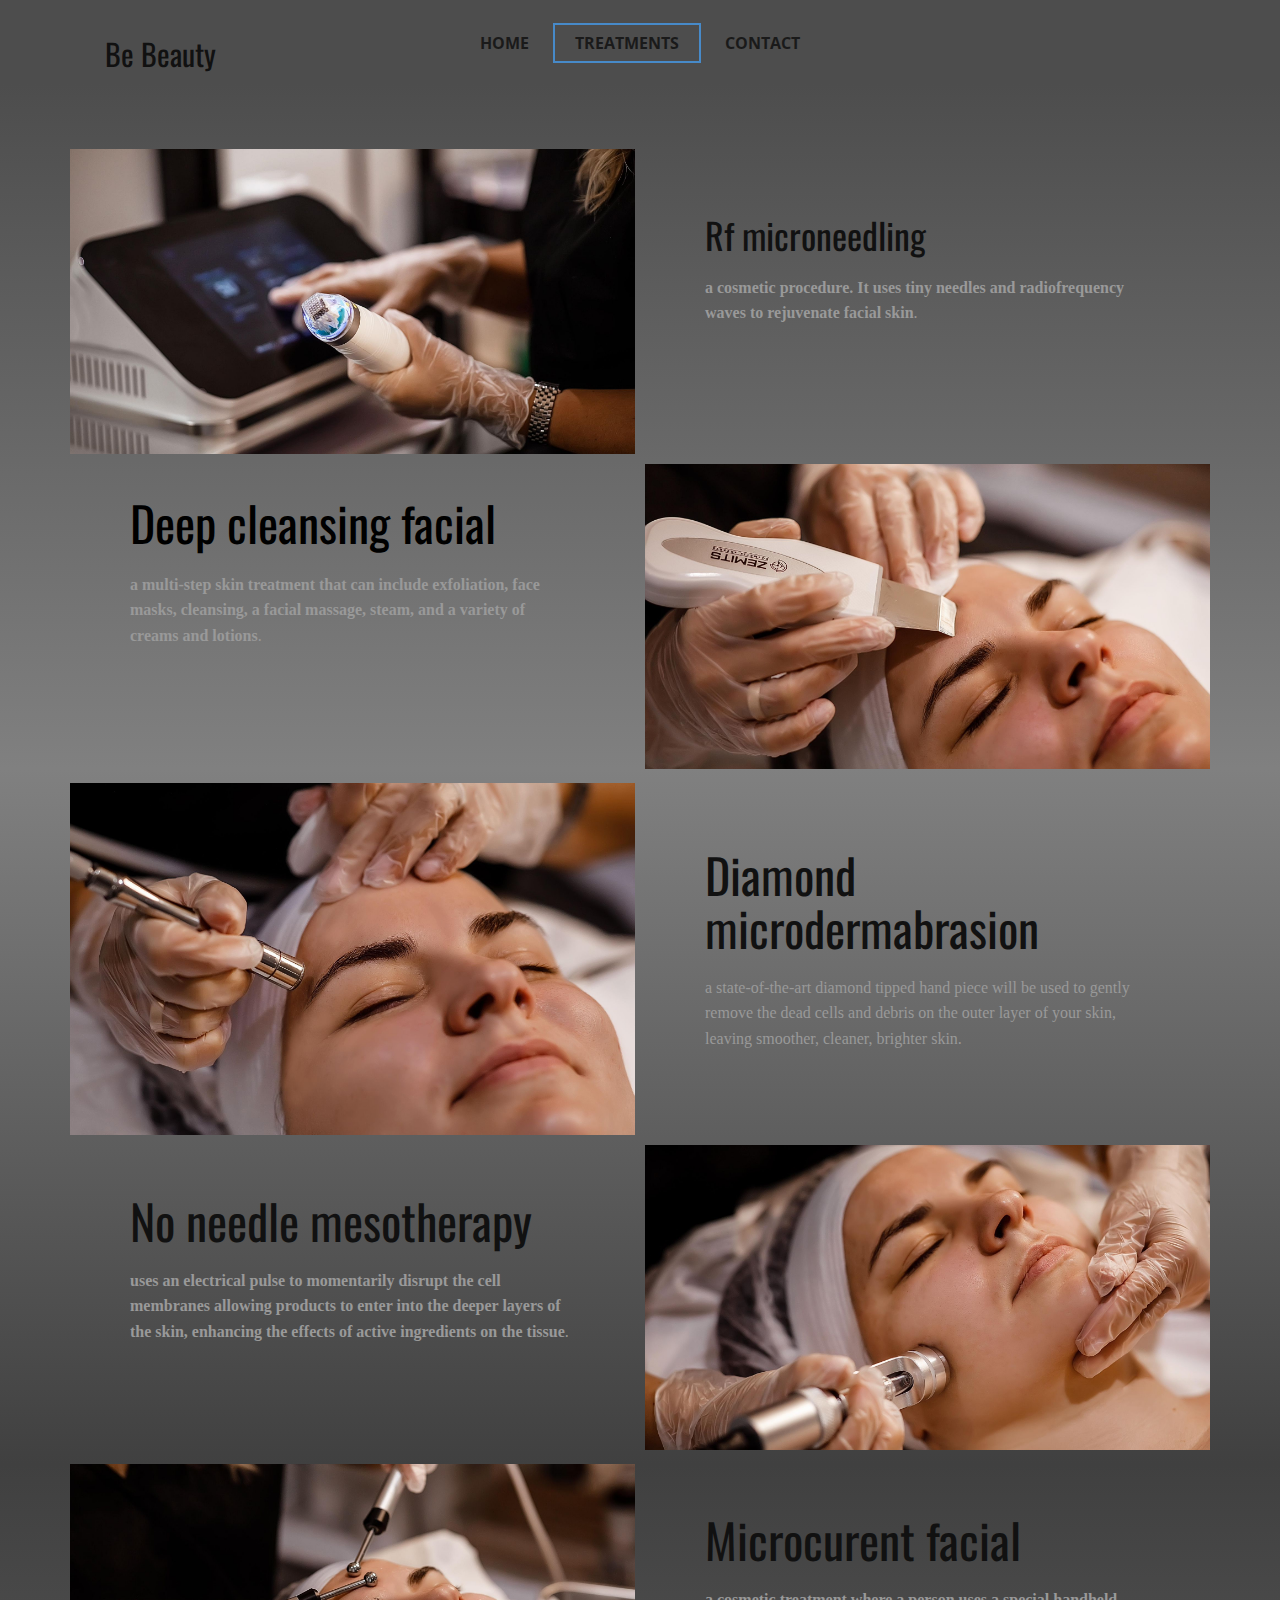
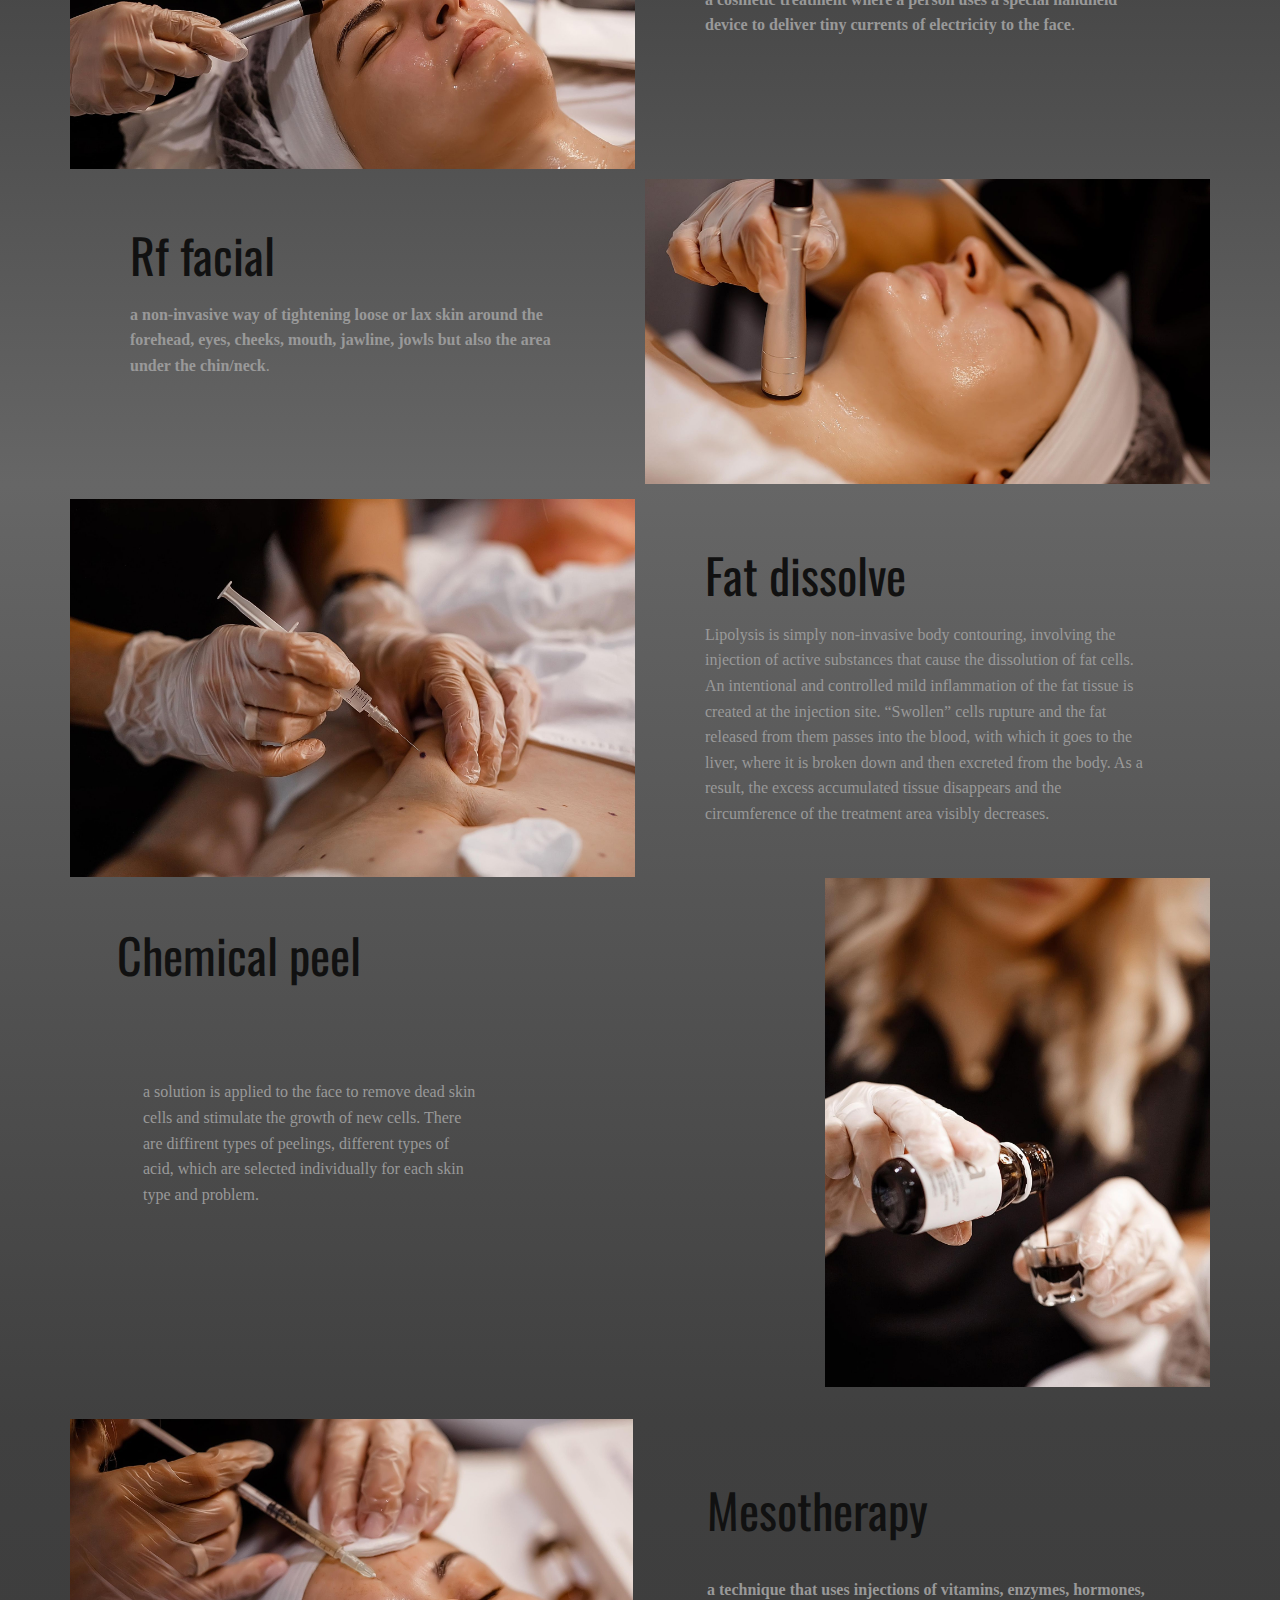
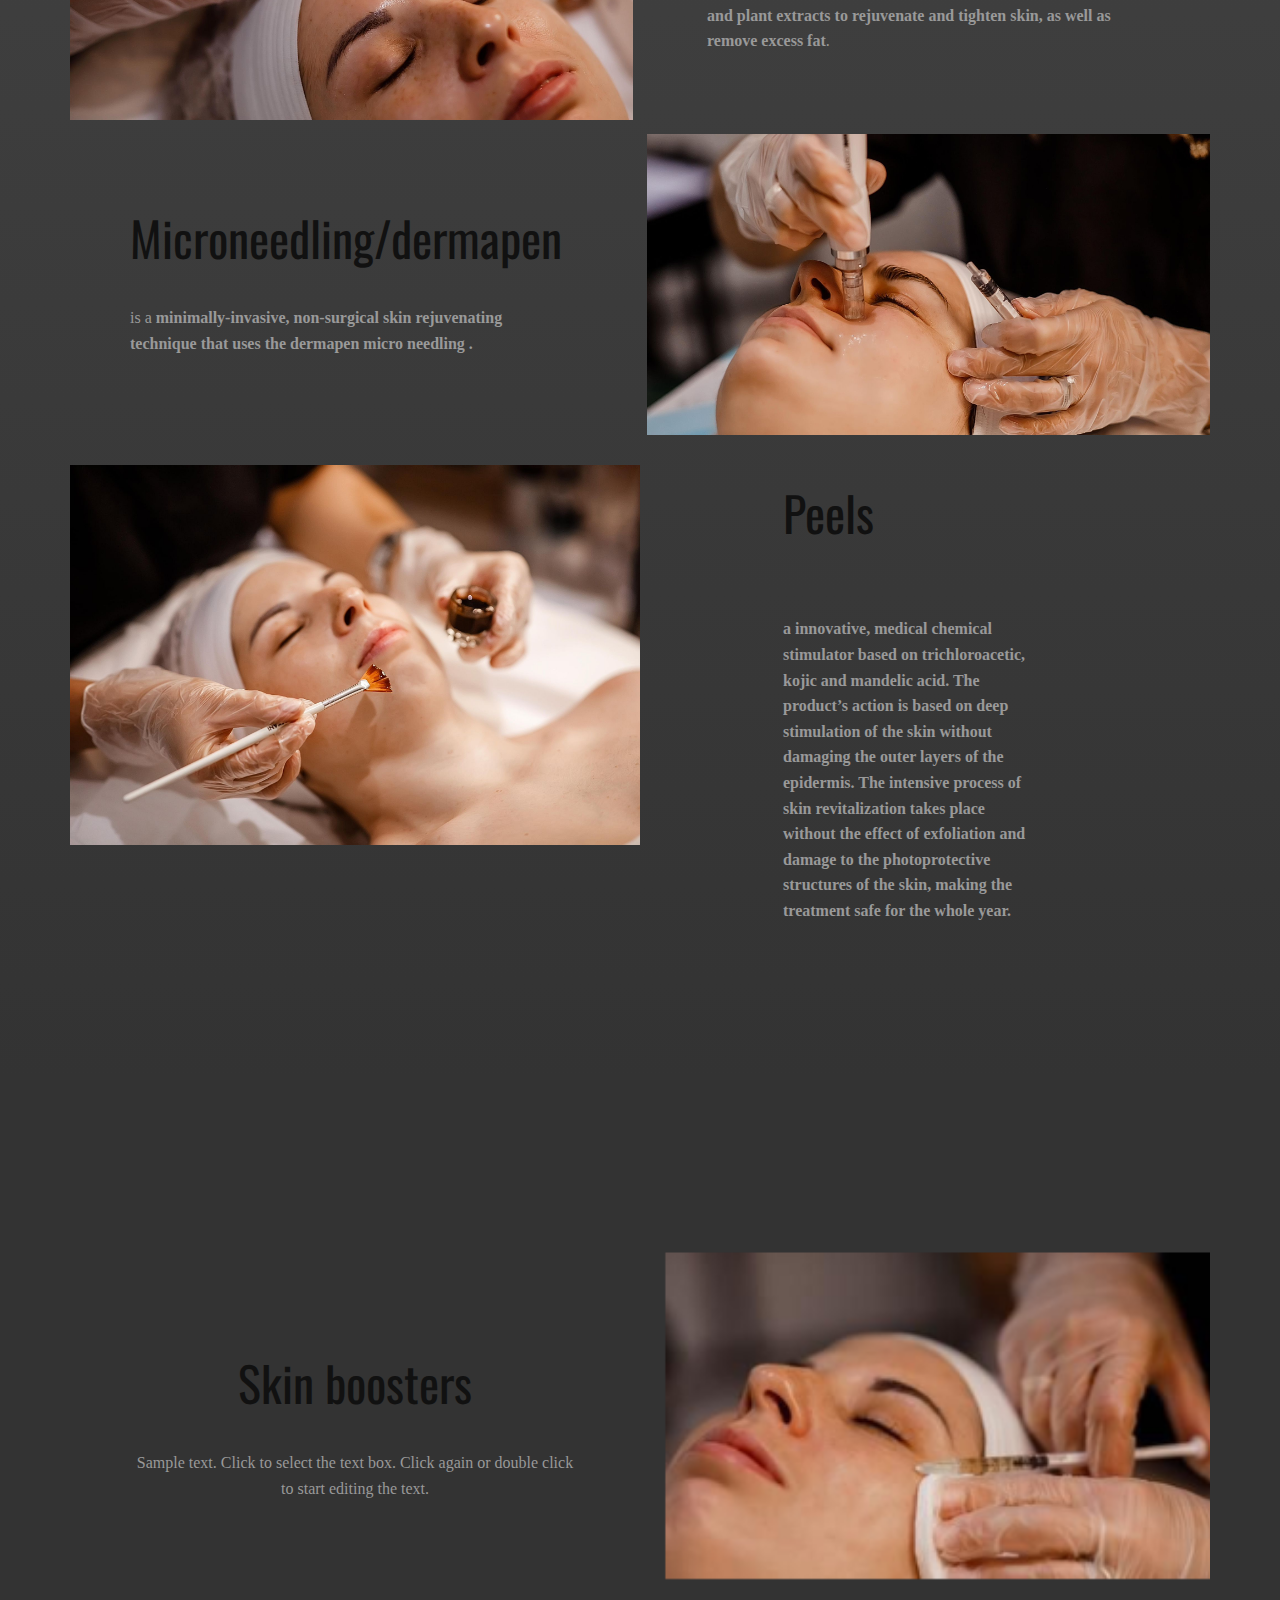
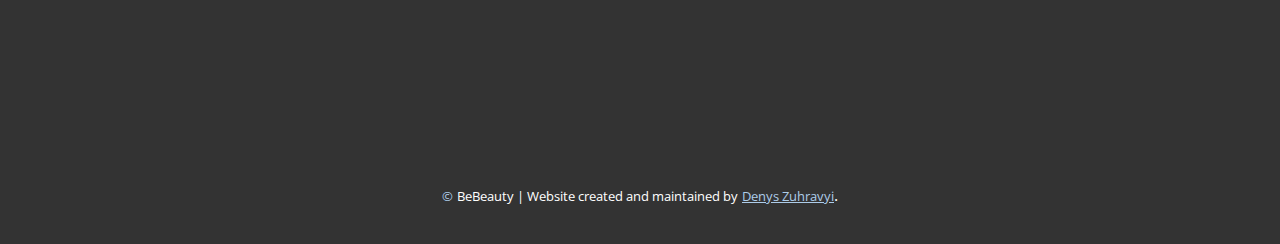
<file: Treatments.html>
<!DOCTYPE html>
<html style="font-size: 16px;" lang="en"><head>
    <meta name="viewport" content="width=device-width, initial-scale=1.0">
    <meta charset="utf-8">
    <meta name="keywords" content="​Rf microneedling, ​Diamond microdermabrasion​, ​No needle mesotherapy​, ​Microcurent facial, ​Rf facial, ​Fat dissolve, ​Chemical peel, ​Mesotherapy, ​Microneedling/dermapen, Peels">
    <meta name="description" content="">
    <title>Treatments</title>
    <link rel="stylesheet" href="nicepage.css" media="screen">
<link rel="stylesheet" href="Treatments.css" media="screen">
    <script class="u-script" type="text/javascript" src="jquery.js" defer=""></script>
    <script class="u-script" type="text/javascript" src="nicepage.js" defer=""></script>
    <meta name="generator" content="Nicepage 5.0.7, nicepage.com">
    <link id="u-theme-google-font" rel="stylesheet" href="https://fonts.googleapis.com/css?family=Roboto:100,100i,300,300i,400,400i,500,500i,700,700i,900,900i|Open+Sans:300,300i,400,400i,500,500i,600,600i,700,700i,800,800i">
    <link id="u-page-google-font" rel="stylesheet" href="https://fonts.googleapis.com/css?family=Oswald:200,300,400,500,600,700">
    
    
    
    
    
    
    
    <script type="application/ld+json">{
		"@context": "http://schema.org",
		"@type": "Organization",
		"name": ""
}</script>
    <meta name="theme-color" content="#478ac9">
    <meta property="og:title" content="Treatments">
    <meta property="og:type" content="website">
  </head>
  <body class="u-body u-xl-mode" data-lang="en"><header class="u-clearfix u-gradient u-header u-sticky u-sticky-cad2 u-header" id="sec-09fa"><div class="u-clearfix u-sheet u-sheet-1">
        <nav class="u-menu u-menu-one-level u-offcanvas u-menu-1" data-responsive-from="XS">
          <div class="menu-collapse" style="font-size: 1rem; letter-spacing: 0px; font-weight: 700; text-transform: uppercase;">
            <a class="u-button-style u-custom-active-border-color u-custom-border u-custom-border-color u-custom-borders u-custom-hover-border-color u-custom-left-right-menu-spacing u-custom-padding-bottom u-custom-text-active-color u-custom-text-color u-custom-text-decoration u-custom-text-hover-color u-custom-top-bottom-menu-spacing u-nav-link u-text-active-palette-1-base u-text-hover-palette-2-base" href="#" style="">
              <svg class="u-svg-link" preserveAspectRatio="xMidYMin slice" viewBox="0 0 42 42" style=""><use xmlns:xlink="http://www.w3.org/1999/xlink" xlink:href="#svg-cdad"></use></svg>
              <svg class="u-svg-content" viewBox="0 0 42 42" x="0px" y="0px" id="svg-cdad" style="enable-background:new 0 0 42 42;"><path d="M37.059,16H26V4.941C26,2.224,23.718,0,21,0s-5,2.224-5,4.941V16H4.941C2.224,16,0,18.282,0,21s2.224,5,4.941,5H16v11.059
	C16,39.776,18.282,42,21,42s5-2.224,5-4.941V26h11.059C39.776,26,42,23.718,42,21S39.776,16,37.059,16z"></path></svg>
            </a>
          </div>
          <div class="u-custom-menu u-nav-container">
            <ul class="u-nav u-spacing-2 u-unstyled u-nav-1"><li class="u-nav-item"><a class="u-border-2 u-border-active-palette-1-base u-border-hover-palette-1-light-1 u-button-style u-nav-link u-text-active-grey-90 u-text-grey-90 u-text-hover-grey-90" href="Home.html" style="padding: 10px 20px;">Home</a>
</li><li class="u-nav-item"><a class="u-border-2 u-border-active-palette-1-base u-border-hover-palette-1-light-1 u-button-style u-nav-link u-text-active-grey-90 u-text-grey-90 u-text-hover-grey-90" href="Treatments.html" style="padding: 10px 20px;">Treatments</a>
</li><li class="u-nav-item"><a class="u-border-2 u-border-active-palette-1-base u-border-hover-palette-1-light-1 u-button-style u-nav-link u-text-active-grey-90 u-text-grey-90 u-text-hover-grey-90" href="Contact.html" style="padding: 10px 20px;">Contact</a>
</li></ul>
          </div>
          <div class="u-custom-menu u-nav-container-collapse">
            <div class="u-black u-container-style u-inner-container-layout u-menu-one-level u-opacity u-opacity-70 u-sidenav u-sidenav-1" data-offcanvas-width="192.5">
              <div class="u-inner-container-layout u-sidenav-overflow">
                <div class="u-menu-close"></div>
                <ul class="u-align-center u-nav u-popupmenu-items u-unstyled u-nav-2"><li class="u-nav-item"><a class="u-button-style u-nav-link" href="Home.html">Home</a>
</li><li class="u-nav-item"><a class="u-button-style u-nav-link" href="Treatments.html">Treatments</a>
</li><li class="u-nav-item"><a class="u-button-style u-nav-link" href="Contact.html">Contact</a>
</li></ul>
              </div>
            </div>
            <div class="u-black u-menu-overlay u-opacity u-opacity-0"></div>
          </div>
        </nav>
        <p class="u-custom-font u-font-oswald u-text u-text-1">Be Beauty</p>
      </div></header>
    <section class="u-clearfix u-gradient u-section-1" id="sec-f27c">
      <div class="u-clearfix u-sheet u-sheet-1">
        <div class="u-clearfix u-expanded-width u-gutter-10 u-layout-wrap u-layout-wrap-1">
          <div class="u-layout">
            <div class="u-layout-col">
              <div class="u-size-30">
                <div class="u-layout-row">
                  <div class="u-container-style u-image u-layout-cell u-left-cell u-size-30 u-image-1" src="" data-image-width="2048" data-image-height="1330">
                    <div class="u-container-layout u-valign-middle u-container-layout-1"></div>
                  </div>
                  <div class="u-align-left u-container-style u-layout-cell u-right-cell u-size-30 u-layout-cell-2">
                    <div class="u-container-layout u-container-layout-2">
                      <h2 class="u-custom-font u-font-oswald u-text u-text-1"> Rf microneedling</h2>
                      <p class="u-custom-font u-font-georgia u-text u-text-grey-40 u-text-2"><b>a cosmetic procedure.</b>&nbsp;<b>It uses tiny needles and radiofrequency waves to rejuvenate facial skin</b>.
                      </p>
                    </div>
                  </div>
                </div>
              </div>
              <div class="u-size-30">
                <div class="u-layout-row">
                  <div class="u-align-left u-container-style u-layout-cell u-left-cell u-size-30 u-layout-cell-3">
                    <div class="u-container-layout u-container-layout-3">
                      <h3 class="u-custom-font u-font-oswald u-text u-text-black u-text-3" data-animation-name="" data-animation-duration="0" data-animation-delay="0" data-animation-direction=""> Deep cleansing facial</h3>
                      <p class="u-custom-font u-font-georgia u-text u-text-grey-40 u-text-4"><b>a multi-step skin treatment that can include exfoliation, face masks, cleansing, a facial massage, steam, and a variety of creams and lotions</b>.
                      </p>
                    </div>
                  </div>
                  <div class="u-container-style u-image u-layout-cell u-right-cell u-size-30 u-image-2" src="" data-image-width="2048" data-image-height="1366">
                    <div class="u-container-layout u-valign-middle u-container-layout-4"></div>
                  </div>
                </div>
              </div>
            </div>
          </div>
        </div>
      </div>
    </section>
    <section class="u-clearfix u-gradient u-section-2" id="sec-8fcb">
      <div class="u-clearfix u-sheet u-valign-middle-lg u-valign-middle-md u-valign-middle-xl u-sheet-1">
        <div class="u-clearfix u-expanded-width u-gutter-10 u-layout-wrap u-layout-wrap-1">
          <div class="u-layout">
            <div class="u-layout-col">
              <div class="u-size-30">
                <div class="u-layout-row">
                  <div class="u-container-style u-image u-layout-cell u-left-cell u-size-30 u-image-1" src="" data-image-width="2048" data-image-height="1410">
                    <div class="u-container-layout u-valign-middle u-container-layout-1"></div>
                  </div>
                  <div class="u-align-left u-container-style u-layout-cell u-right-cell u-size-30 u-layout-cell-2">
                    <div class="u-container-layout u-container-layout-2">
                      <h2 class="u-custom-font u-font-oswald u-text u-text-1" data-animation-name="" data-animation-duration="0" data-animation-delay="0" data-animation-direction=""> Diamond microdermabrasion </h2>
                      <p class="u-custom-font u-font-georgia u-text u-text-grey-40 u-text-2"> a state-of-the-art diamond tipped hand piece will be used to gently remove the dead cells and debris on the outer layer of your skin, leaving smoother, cleaner, brighter skin.</p>
                    </div>
                  </div>
                </div>
              </div>
              <div class="u-size-30">
                <div class="u-layout-row">
                  <div class="u-align-left u-container-style u-layout-cell u-left-cell u-size-30 u-layout-cell-3">
                    <div class="u-container-layout u-container-layout-3">
                      <h2 class="u-custom-font u-font-oswald u-text u-text-3" data-animation-name="" data-animation-duration="0" data-animation-delay="0" data-animation-direction=""> No needle mesotherapy </h2>
                      <p class="u-custom-font u-font-georgia u-text u-text-grey-40 u-text-4"><b>uses an electrical pulse to momentarily disrupt the cell membranes allowing products to enter into the deeper layers of the skin, enhancing the effects of active ingredients on the tissue</b>.
                      </p>
                    </div>
                  </div>
                  <div class="u-container-style u-image u-layout-cell u-right-cell u-size-30 u-image-2" src="" data-image-width="2048" data-image-height="1384">
                    <div class="u-container-layout u-valign-middle u-container-layout-4"></div>
                  </div>
                </div>
              </div>
            </div>
          </div>
        </div>
      </div>
    </section>
    <section class="u-clearfix u-gradient u-section-3" id="sec-c543">
      <div class="u-clearfix u-sheet u-valign-middle-lg u-valign-middle-md u-valign-middle-xl u-sheet-1">
        <div class="u-clearfix u-expanded-width u-gutter-10 u-layout-wrap u-layout-wrap-1">
          <div class="u-layout">
            <div class="u-layout-col">
              <div class="u-size-30">
                <div class="u-layout-row">
                  <div class="u-container-style u-image u-layout-cell u-left-cell u-size-30 u-image-1" src="" data-image-width="2048" data-image-height="1248">
                    <div class="u-container-layout u-valign-middle u-container-layout-1"></div>
                  </div>
                  <div class="u-align-left u-container-style u-layout-cell u-right-cell u-size-30 u-layout-cell-2">
                    <div class="u-container-layout u-container-layout-2">
                      <h2 class="u-custom-font u-font-oswald u-text u-text-1" data-animation-name="" data-animation-duration="0" data-animation-delay="0" data-animation-direction=""> Microcurent facial</h2>
                      <p class="u-custom-font u-font-georgia u-text u-text-grey-40 u-text-2"><b>a cosmetic treatment where a person uses a special handheld device to deliver tiny currents of electricity to the face</b>.
                      </p>
                    </div>
                  </div>
                </div>
              </div>
              <div class="u-size-30">
                <div class="u-layout-row">
                  <div class="u-align-left u-container-style u-layout-cell u-left-cell u-size-30 u-layout-cell-3">
                    <div class="u-container-layout u-container-layout-3">
                      <h2 class="u-custom-font u-font-oswald u-text u-text-3" data-animation-name="" data-animation-duration="0" data-animation-delay="0" data-animation-direction=""> Rf facial</h2>
                      <p class="u-custom-font u-font-georgia u-text u-text-grey-40 u-text-4"><b>a non-invasive way of tightening loose or lax skin around the forehead, eyes, cheeks, mouth, jawline, jowls but also the area under the chin/neck</b>.
                      </p>
                    </div>
                  </div>
                  <div class="u-container-style u-image u-layout-cell u-right-cell u-size-30 u-image-2" src="" data-image-width="2048" data-image-height="1366">
                    <div class="u-container-layout u-valign-middle u-container-layout-4"></div>
                  </div>
                </div>
              </div>
            </div>
          </div>
        </div>
      </div>
    </section>
    <section class="u-clearfix u-gradient u-section-4" id="sec-73ed">
      <div class="u-clearfix u-sheet u-sheet-1">
        <div class="u-clearfix u-expanded-width u-gutter-10 u-layout-wrap u-layout-wrap-1">
          <div class="u-layout">
            <div class="u-layout-col">
              <div class="u-size-30">
                <div class="u-layout-row">
                  <div class="u-container-style u-image u-layout-cell u-left-cell u-size-30 u-image-1" src="" data-image-width="2048" data-image-height="1366">
                    <div class="u-container-layout u-valign-middle u-container-layout-1"></div>
                  </div>
                  <div class="u-align-left u-container-style u-layout-cell u-right-cell u-size-30 u-layout-cell-2">
                    <div class="u-container-layout u-container-layout-2">
                      <h2 class="u-custom-font u-font-oswald u-text u-text-1" data-animation-name="" data-animation-duration="0" data-animation-delay="0" data-animation-direction=""> Fat dissolve</h2>
                      <p class="u-custom-font u-font-georgia u-text u-text-grey-40 u-text-2"> Lipolysis is simply non-invasive body contouring, involving the injection of active substances that cause the dissolution of fat cells. An intentional and controlled mild inflammation of the fat tissue is created at the injection site. “Swollen” cells rupture and the fat released from them passes into the blood, with which it goes to the liver, where it is broken down and then excreted from the body. As a result, the excess accumulated tissue disappears and the circumference of the treatment area visibly decreases.</p>
                    </div>
                  </div>
                </div>
              </div>
              <div class="u-size-30">
                <div class="u-layout-row">
                  <div class="u-align-left u-container-style u-layout-cell u-left-cell u-size-60 u-layout-cell-3">
                    <div class="u-container-layout u-container-layout-3">
                      <h2 class="u-custom-font u-font-oswald u-text u-text-3" data-animation-name="" data-animation-duration="0" data-animation-delay="0" data-animation-direction=""> Chemical peel</h2>
                      <img class="u-image u-image-default u-image-2" src="images/WhatsAppImage2023-02-05at18.05.33.jpeg" alt="" data-image-width="1366" data-image-height="2048">
                      <p class="u-custom-font u-font-georgia u-text u-text-grey-40 u-text-4"> a solution is applied to the face to remove dead skin cells and stimulate the growth of new cells. There are diffirent types of peelings, different types of acid, which are selected individually for each skin type and problem.&nbsp;</p>
                    </div>
                  </div>
                </div>
              </div>
            </div>
          </div>
        </div>
      </div>
    </section>
    <section class="u-clearfix u-gradient u-section-5" id="sec-36b3">
      <div class="u-clearfix u-sheet u-sheet-1">
        <div class="u-clearfix u-expanded-width u-gutter-14 u-layout-wrap u-layout-wrap-1">
          <div class="u-layout">
            <div class="u-layout-col">
              <div class="u-size-30">
                <div class="u-layout-row">
                  <div class="u-container-style u-image u-layout-cell u-left-cell u-size-30 u-image-1" src="" data-image-width="2048" data-image-height="1366">
                    <div class="u-container-layout u-valign-middle u-container-layout-1"></div>
                  </div>
                  <div class="u-align-left u-container-style u-layout-cell u-right-cell u-size-30 u-layout-cell-2">
                    <div class="u-container-layout u-valign-middle-lg u-valign-middle-xl u-container-layout-2">
                      <h2 class="u-custom-font u-font-oswald u-text u-text-1" data-animation-name="" data-animation-duration="0" data-animation-delay="0" data-animation-direction=""> Mesotherapy</h2>
                      <p class="u-custom-font u-font-georgia u-text u-text-grey-40 u-text-2"><b>a technique that uses injections of vitamins, enzymes, hormones, and plant extracts to rejuvenate and tighten skin, as well as remove excess fat</b>.&nbsp;
                      </p>
                    </div>
                  </div>
                </div>
              </div>
              <div class="u-size-30">
                <div class="u-layout-row">
                  <div class="u-align-left u-container-style u-layout-cell u-left-cell u-size-30 u-layout-cell-3">
                    <div class="u-container-layout u-valign-middle-lg u-valign-middle-xl u-container-layout-3">
                      <h2 class="u-custom-font u-font-oswald u-text u-text-3" data-animation-name="" data-animation-duration="0" data-animation-delay="0" data-animation-direction=""> Microneedling/dermapen</h2>
                      <p class="u-custom-font u-font-georgia u-text u-text-grey-40 u-text-4"> is&nbsp;a&nbsp;<b>minimally-invasive, non-surgical skin rejuvenating technique</b>&nbsp;<span style="font-weight: 700;">that uses the dermapen micro needling .</span>
                      </p>
                    </div>
                  </div>
                  <div class="u-container-style u-image u-layout-cell u-right-cell u-size-30 u-image-2" src="" data-image-width="2048" data-image-height="1426">
                    <div class="u-container-layout u-valign-middle u-container-layout-4"></div>
                  </div>
                </div>
              </div>
            </div>
          </div>
        </div>
        <img class="u-image u-image-default u-image-3" src="images/WhatsAppImage2023-02-05at18.45.172.jpeg" alt="" data-image-width="2048" data-image-height="1366">
        <h2 class="u-custom-font u-font-oswald u-text u-text-5" data-animation-name="" data-animation-duration="0" data-animation-delay="0" data-animation-direction="">Peels</h2>
        <p class="u-custom-font u-font-georgia u-text u-text-grey-40 u-text-6">
          <span style="font-weight: 700;"> a i</span><b>nnovative, medical chemical stimulator based on trichloroacetic, kojic and mandelic acid. The product’s action is based on deep stimulation of the skin without damaging the outer layers of the epidermis. The intensive process of skin revitalization takes place without the effect of exfoliation and damage to the photoprotective structures of the skin, making the treatment safe for the whole year.</b>
        </p>
      </div>
    </section>
    <section class="u-clearfix u-gradient u-section-6" id="sec-667f">
      <div class="u-clearfix u-sheet u-sheet-1">
        <div class="u-clearfix u-expanded-width u-gutter-0 u-layout-wrap u-layout-wrap-1">
          <div class="u-layout" style="">
            <div class="u-layout-row" style="">
              <div class="u-align-center u-container-style u-layout-cell u-left-cell u-shape-rectangle u-size-30 u-size-xs-60 u-layout-cell-1" src="">
                <div class="u-container-layout u-valign-middle-xl u-container-layout-1">
                  <h2 class="u-custom-font u-font-oswald u-text u-text-1" data-animation-name="" data-animation-duration="0" data-animation-delay="0" data-animation-direction=""> Skin boosters</h2>
                  <p class="u-custom-font u-font-georgia u-text u-text-grey-40 u-text-2" data-animation-name="" data-animation-duration="0" data-animation-delay="0" data-animation-direction="">Sample text. Click to select the text box. Click again or double click to start editing the text.</p>
                </div>
              </div>
              <div class="u-align-center u-container-style u-image u-layout-cell u-right-cell u-size-30 u-size-xs-60 u-image-1" src="" data-image-width="488" data-image-height="343">
                <div class="u-container-layout u-valign-middle u-container-layout-2" src=""></div>
              </div>
            </div>
          </div>
        </div>
      </div>
    </section>
    
    
    
  <section class="u-backlink u-clearfix u-grey-80"> <a class="u-text"> <span>&copy;</span> </a> <p class="u-text"> <span> BeBeauty | Website created and maintained by</span> </p> <a class="u-link" href="#"> <span>Denys Zuhravyi</span> </a>. </section>
  
  
</body></html>
</file>
